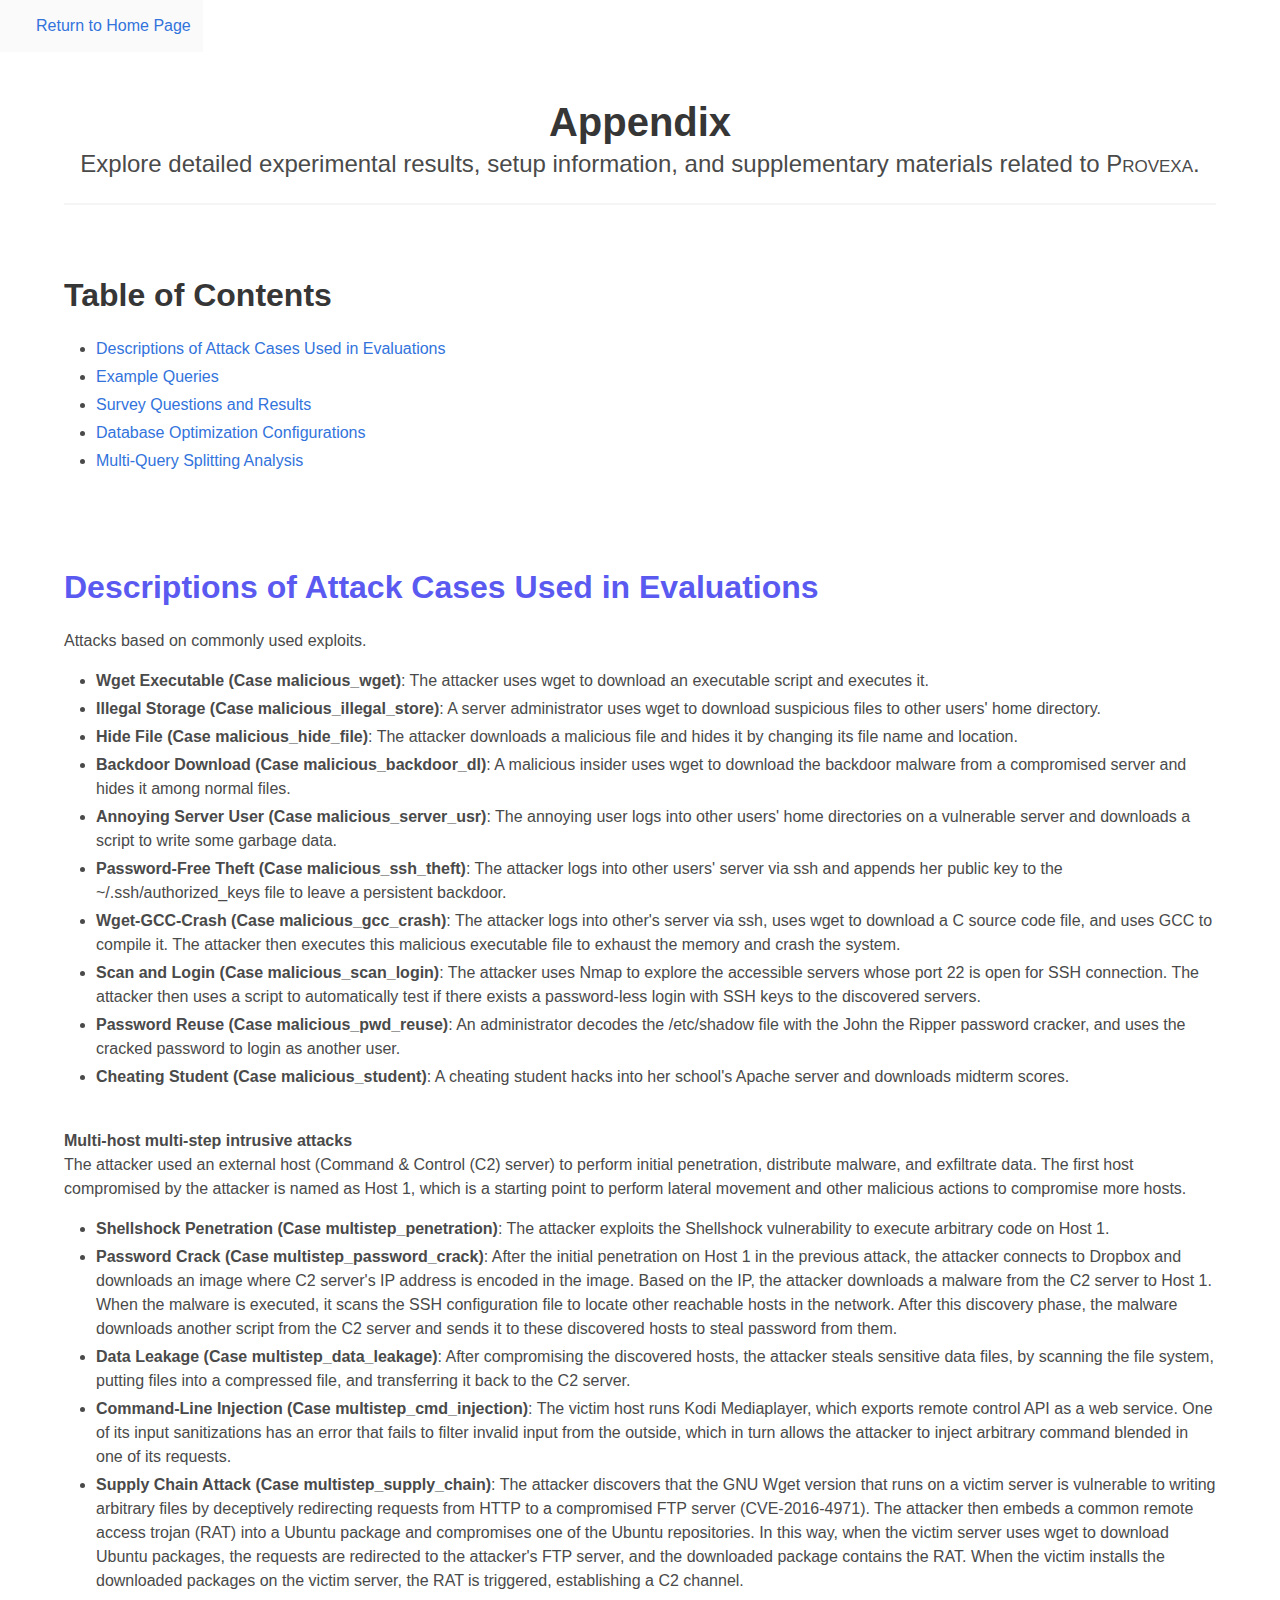
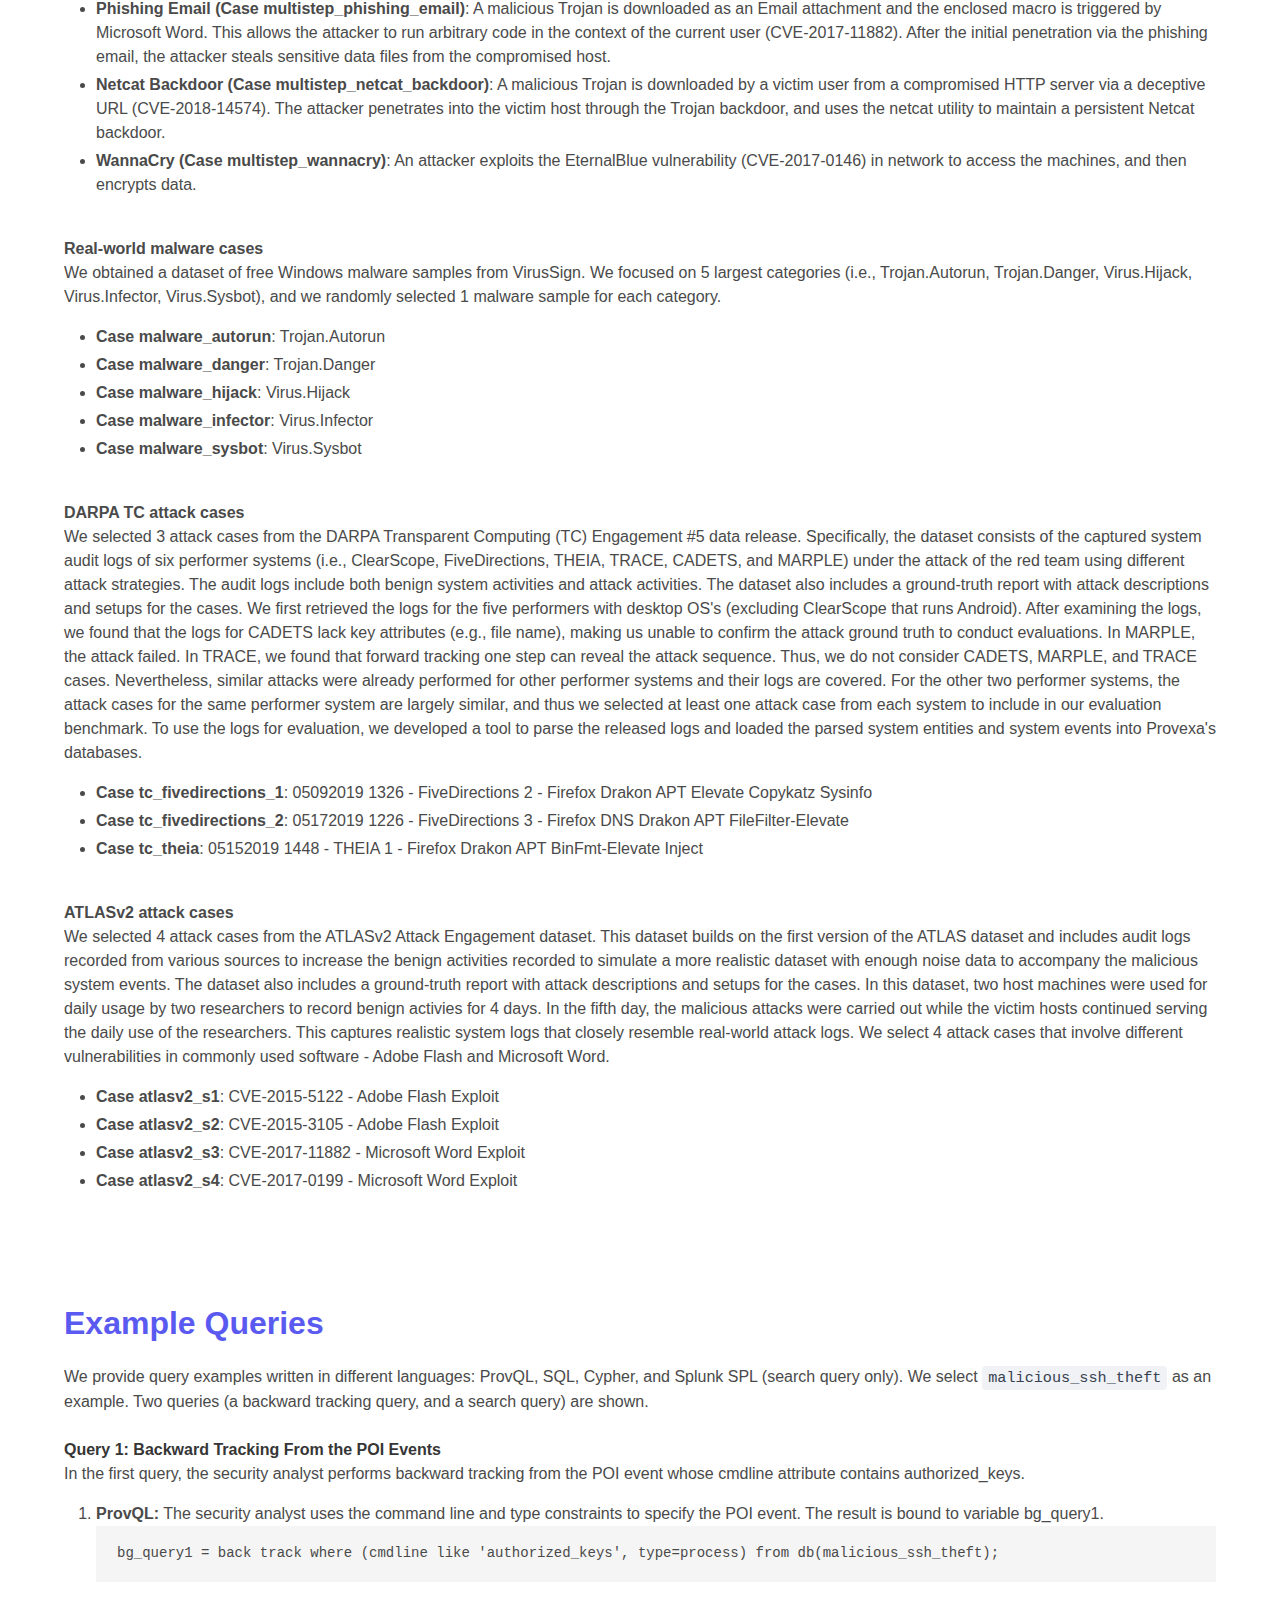
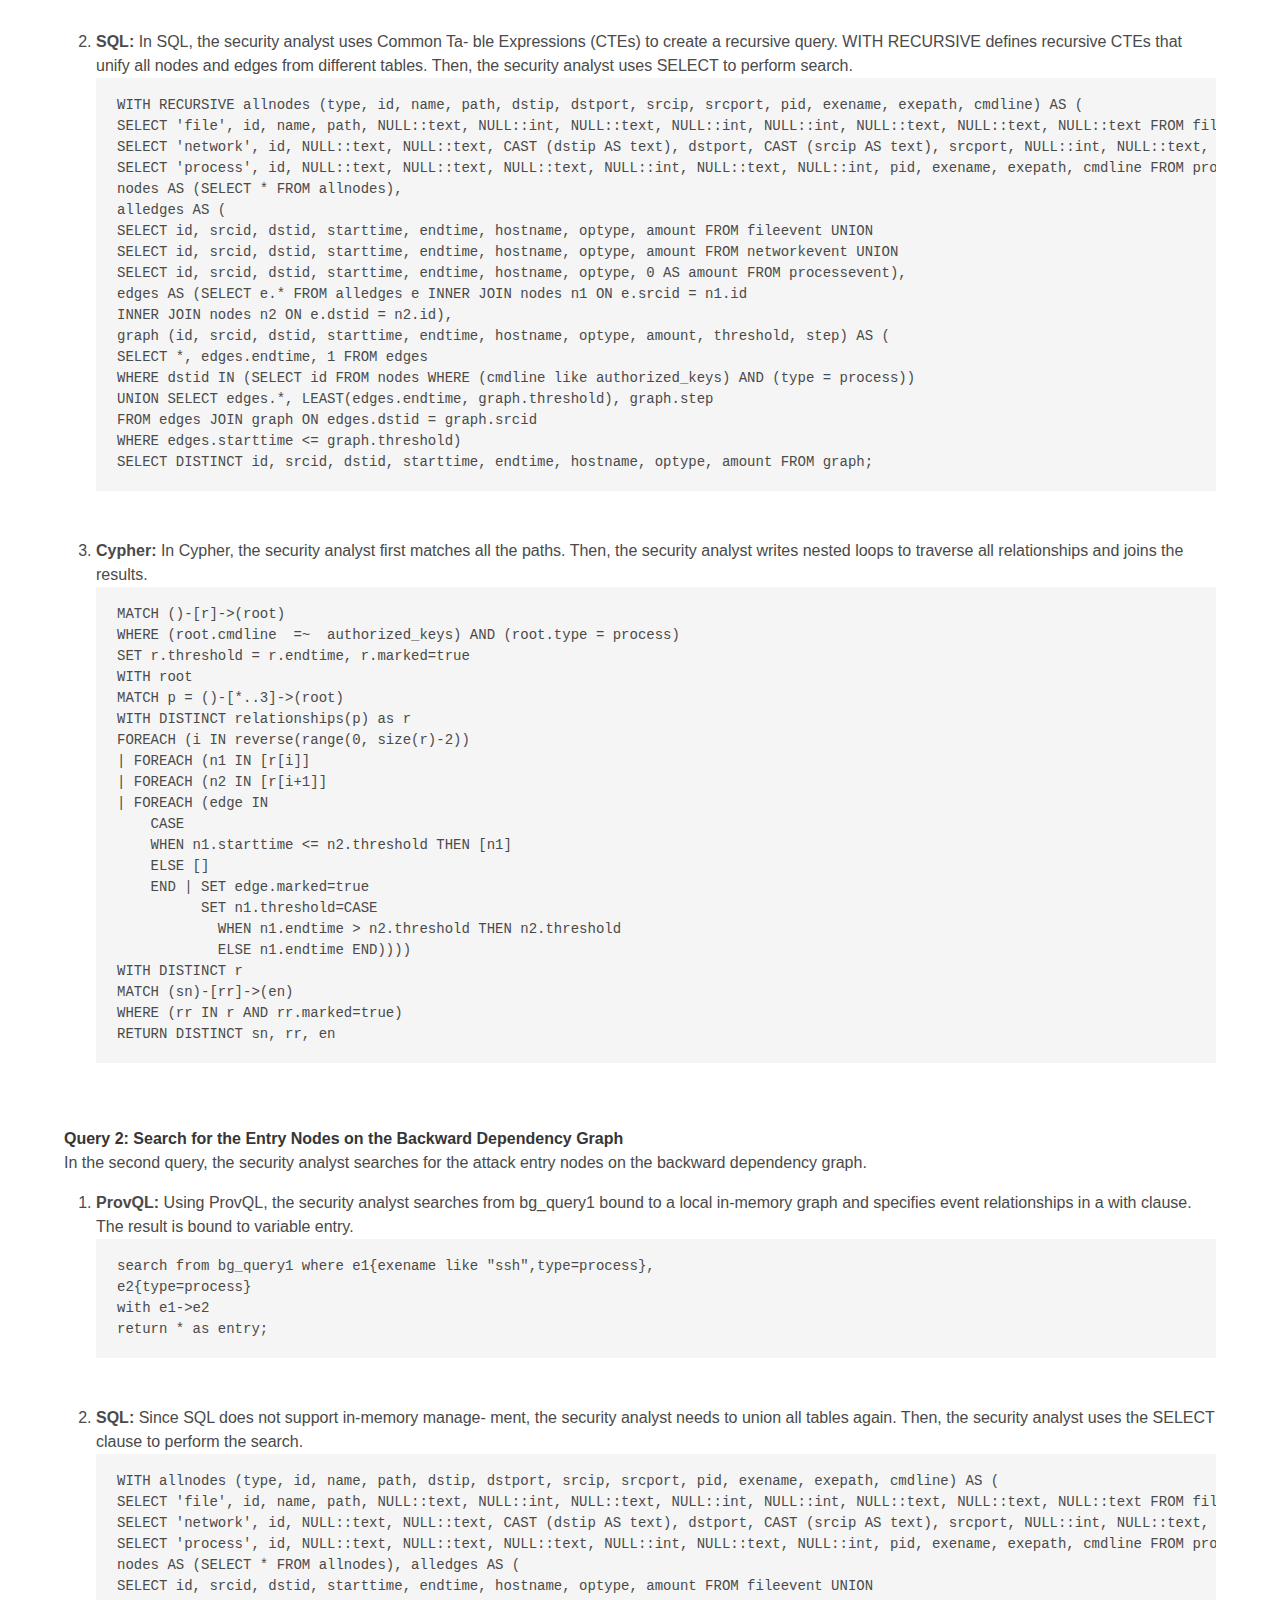
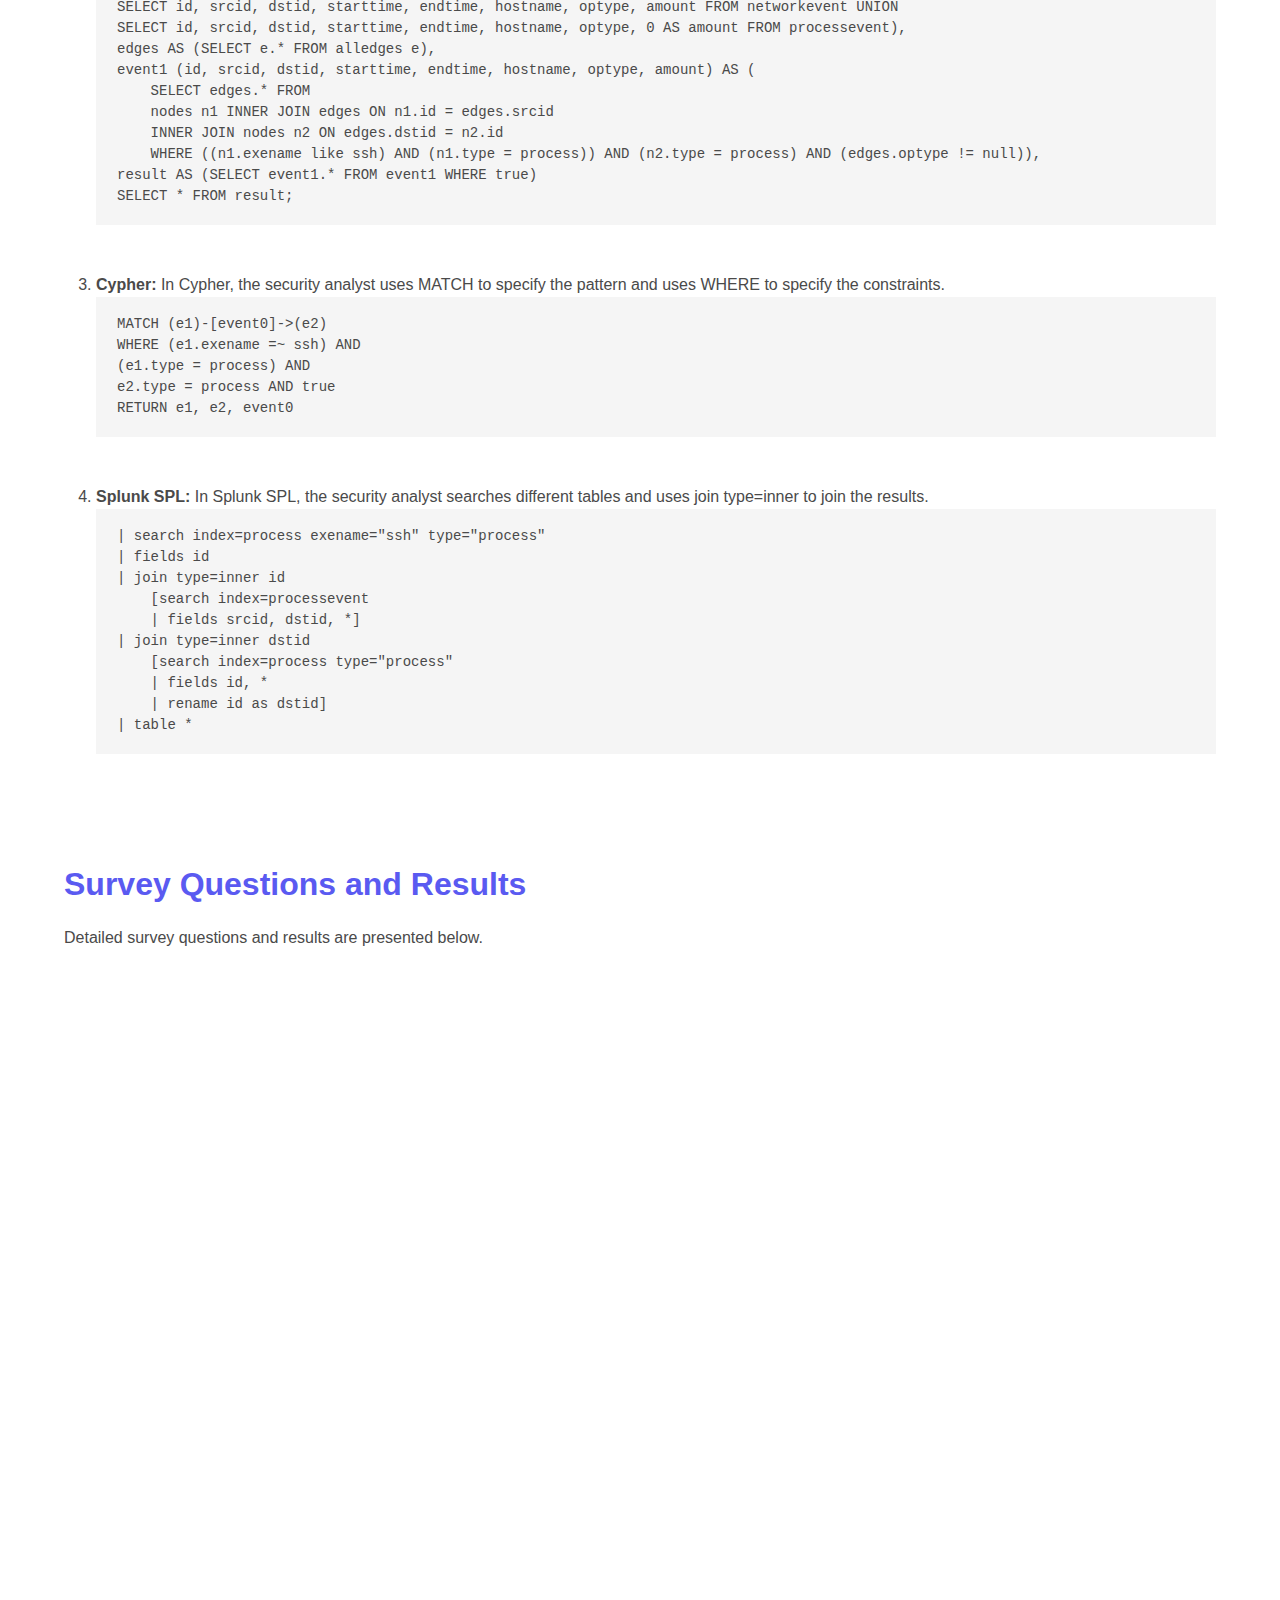
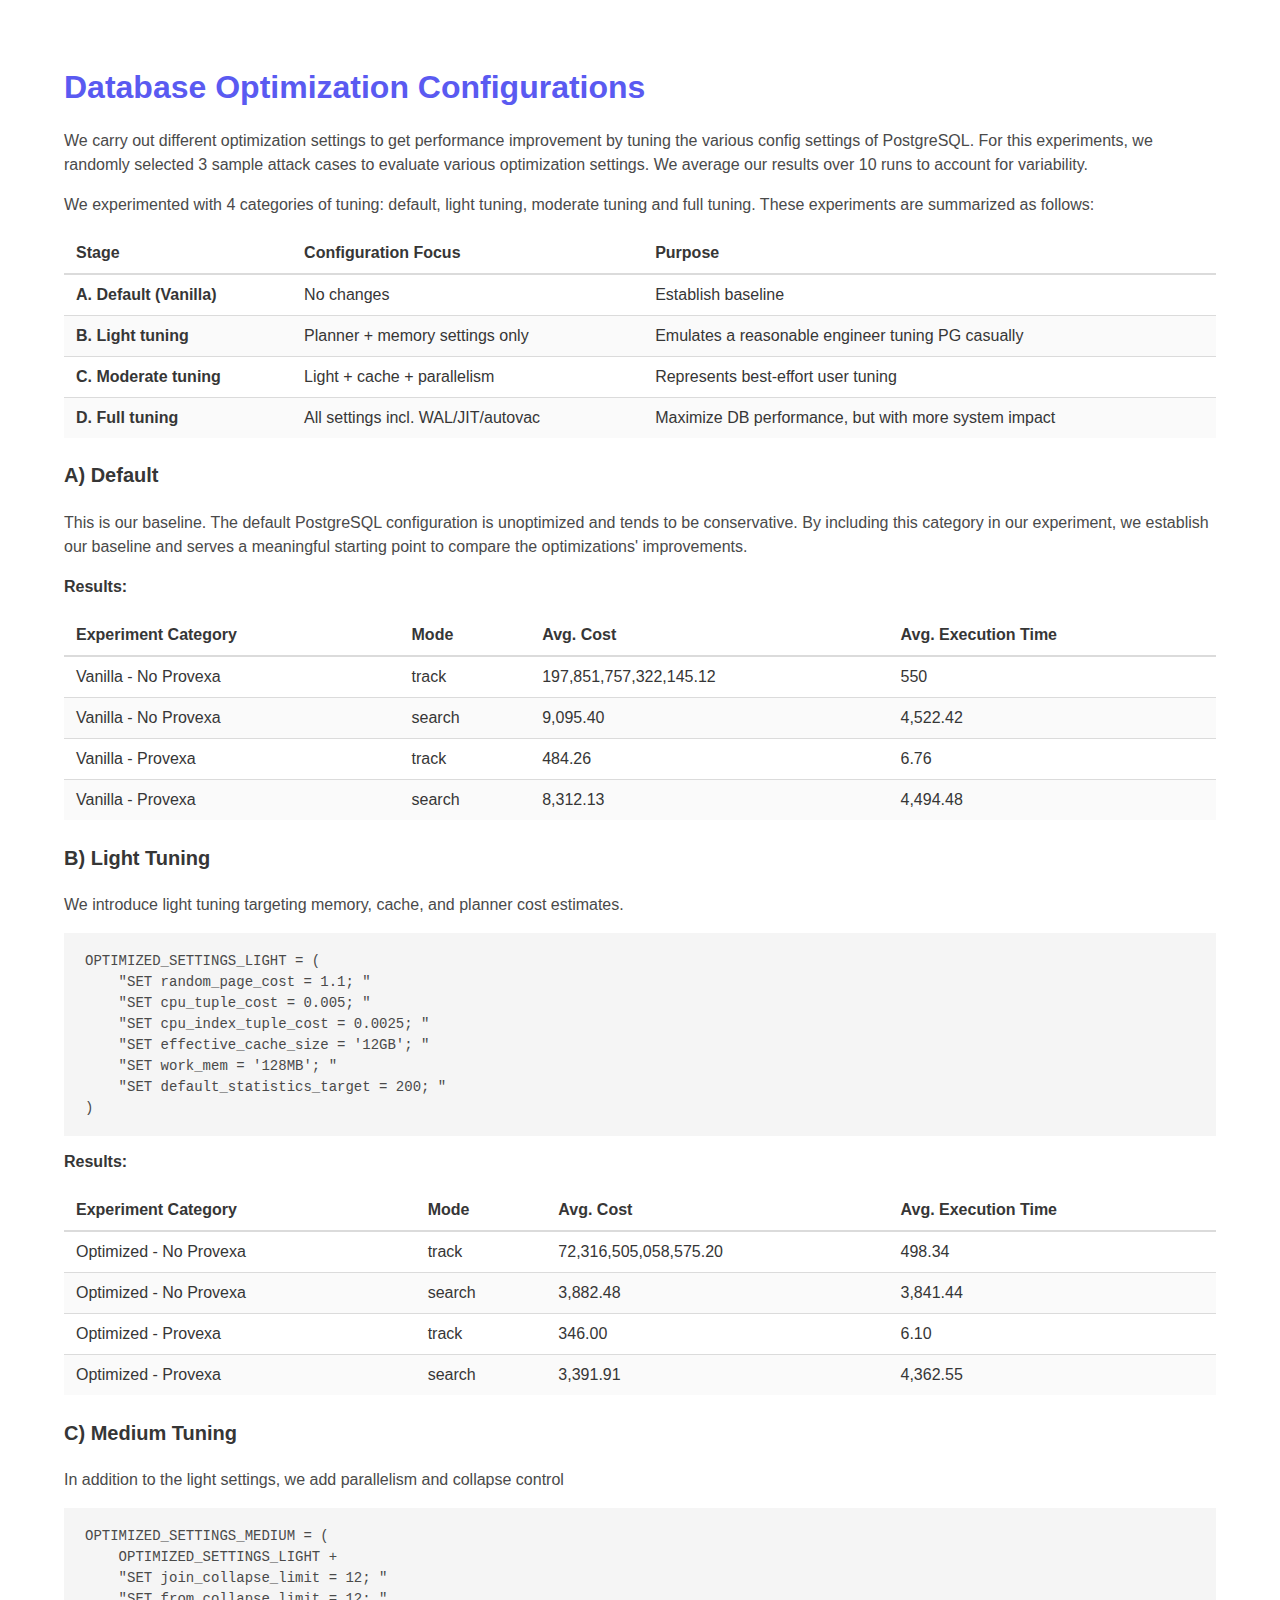
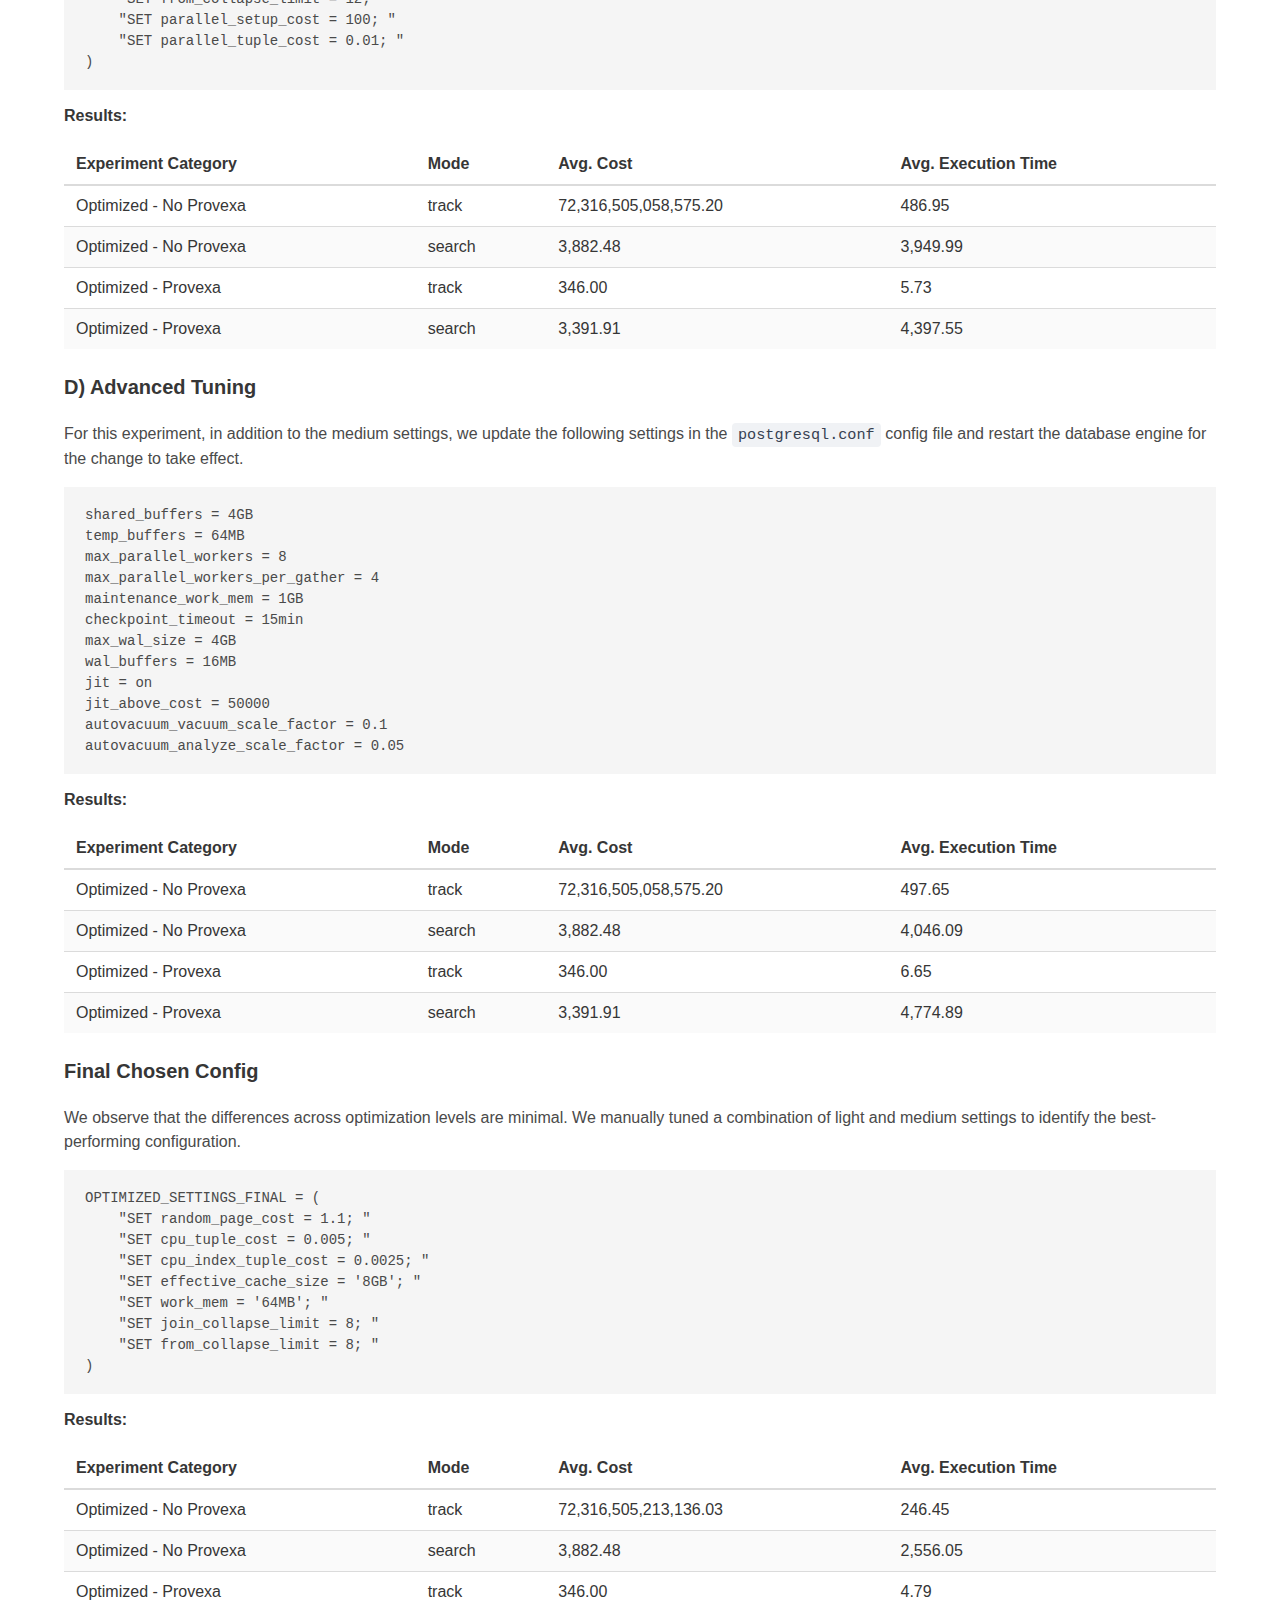
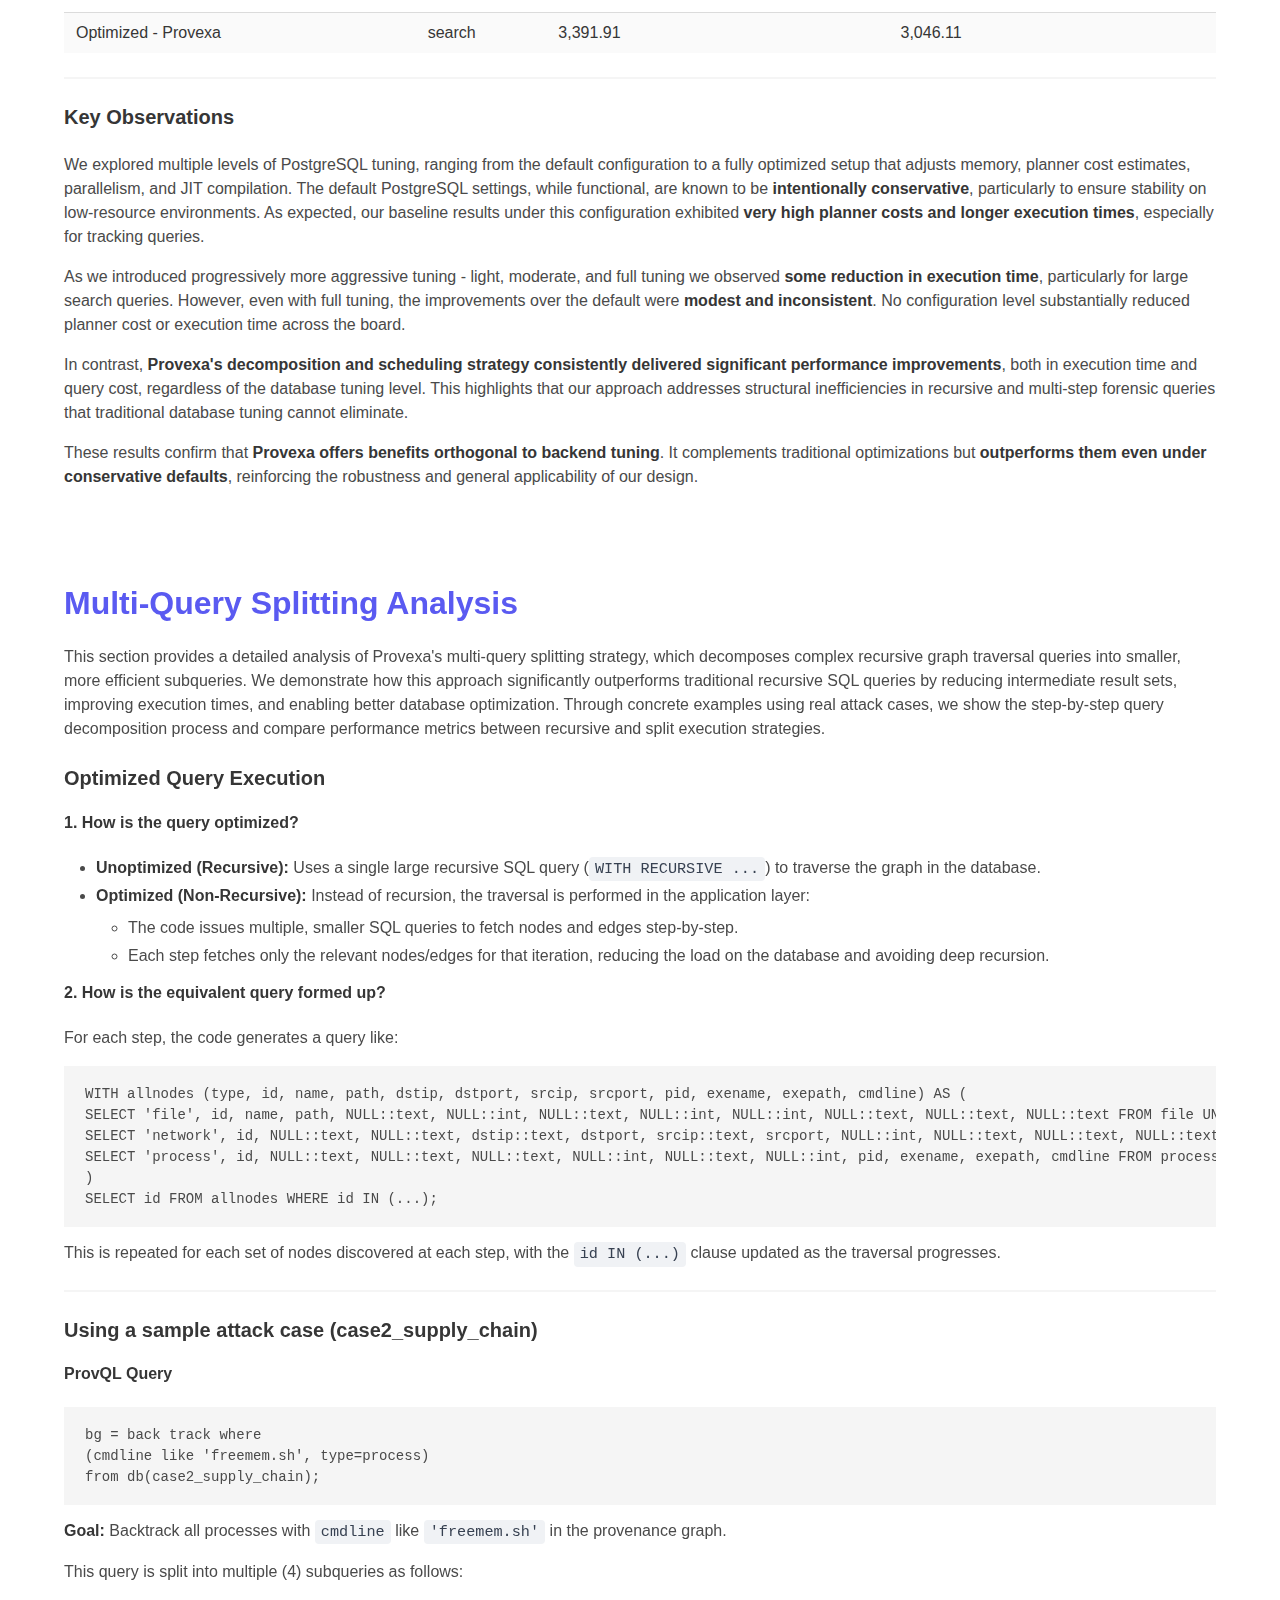
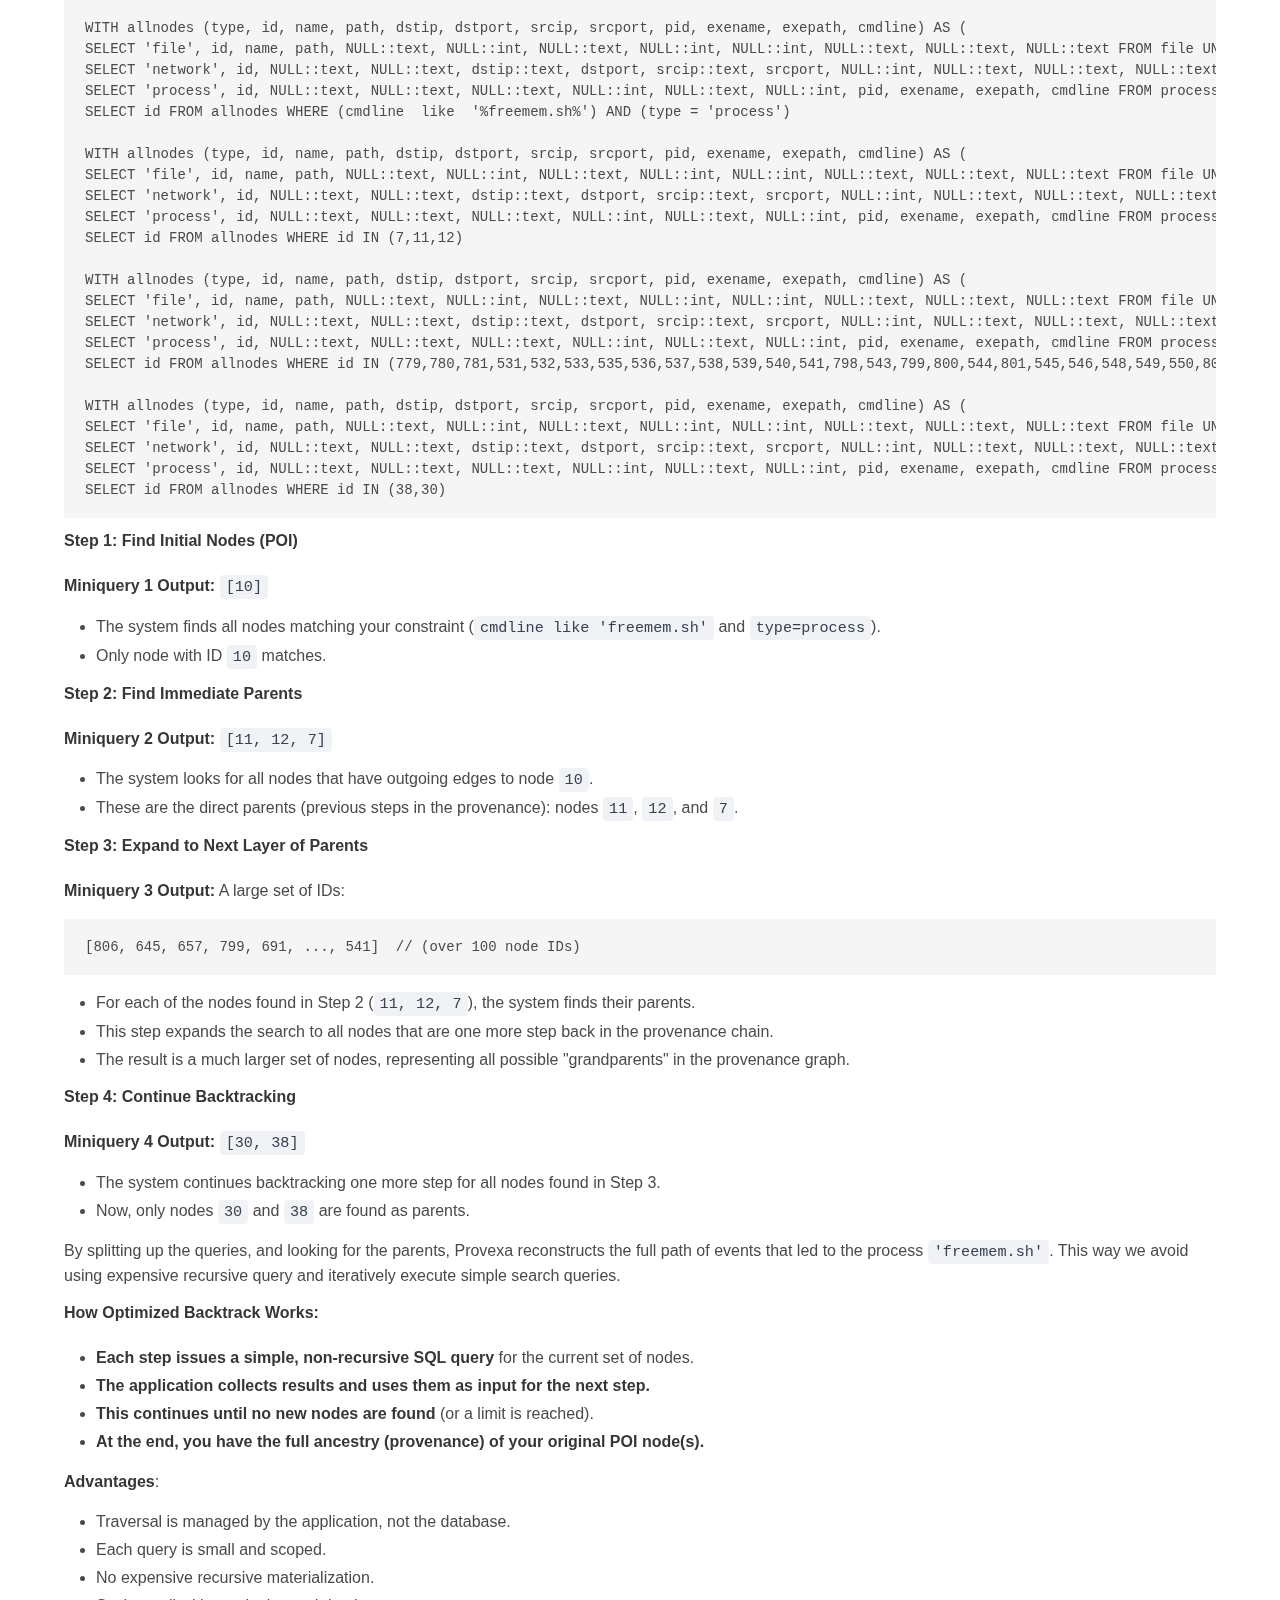
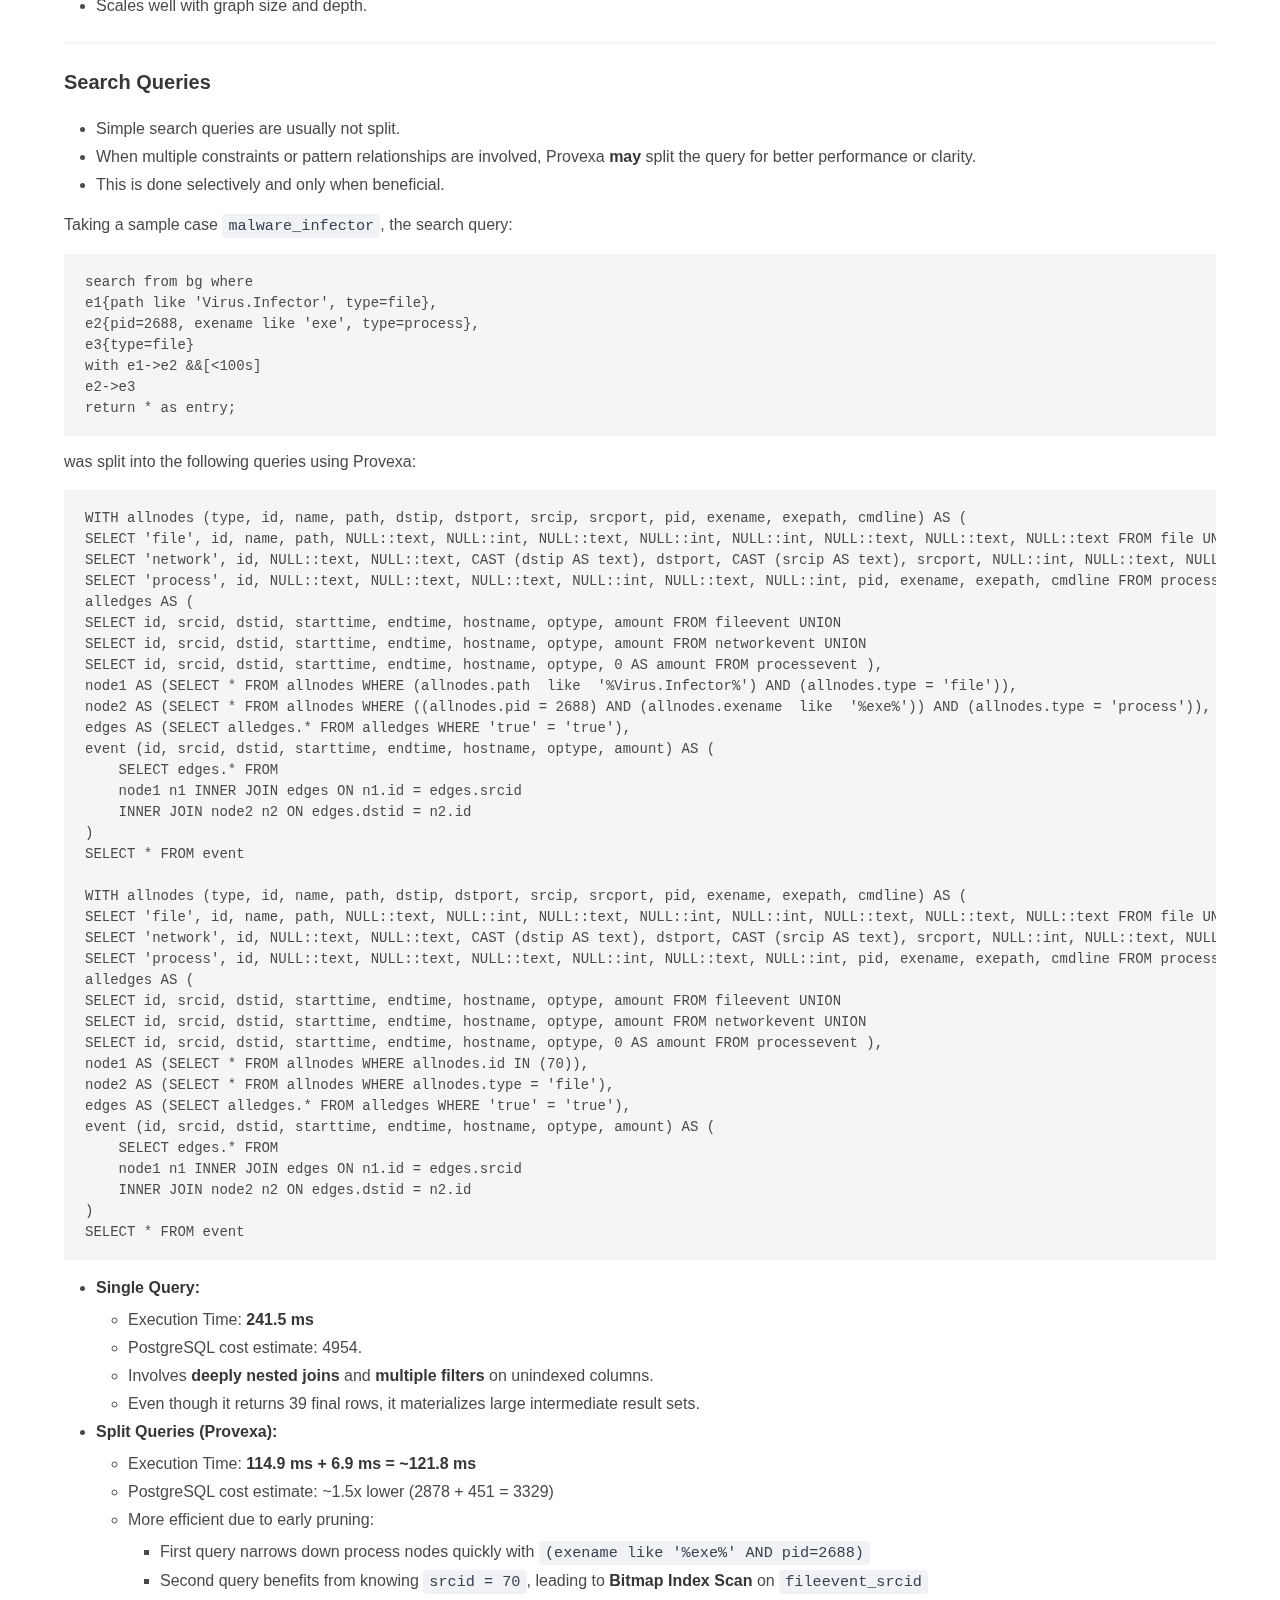
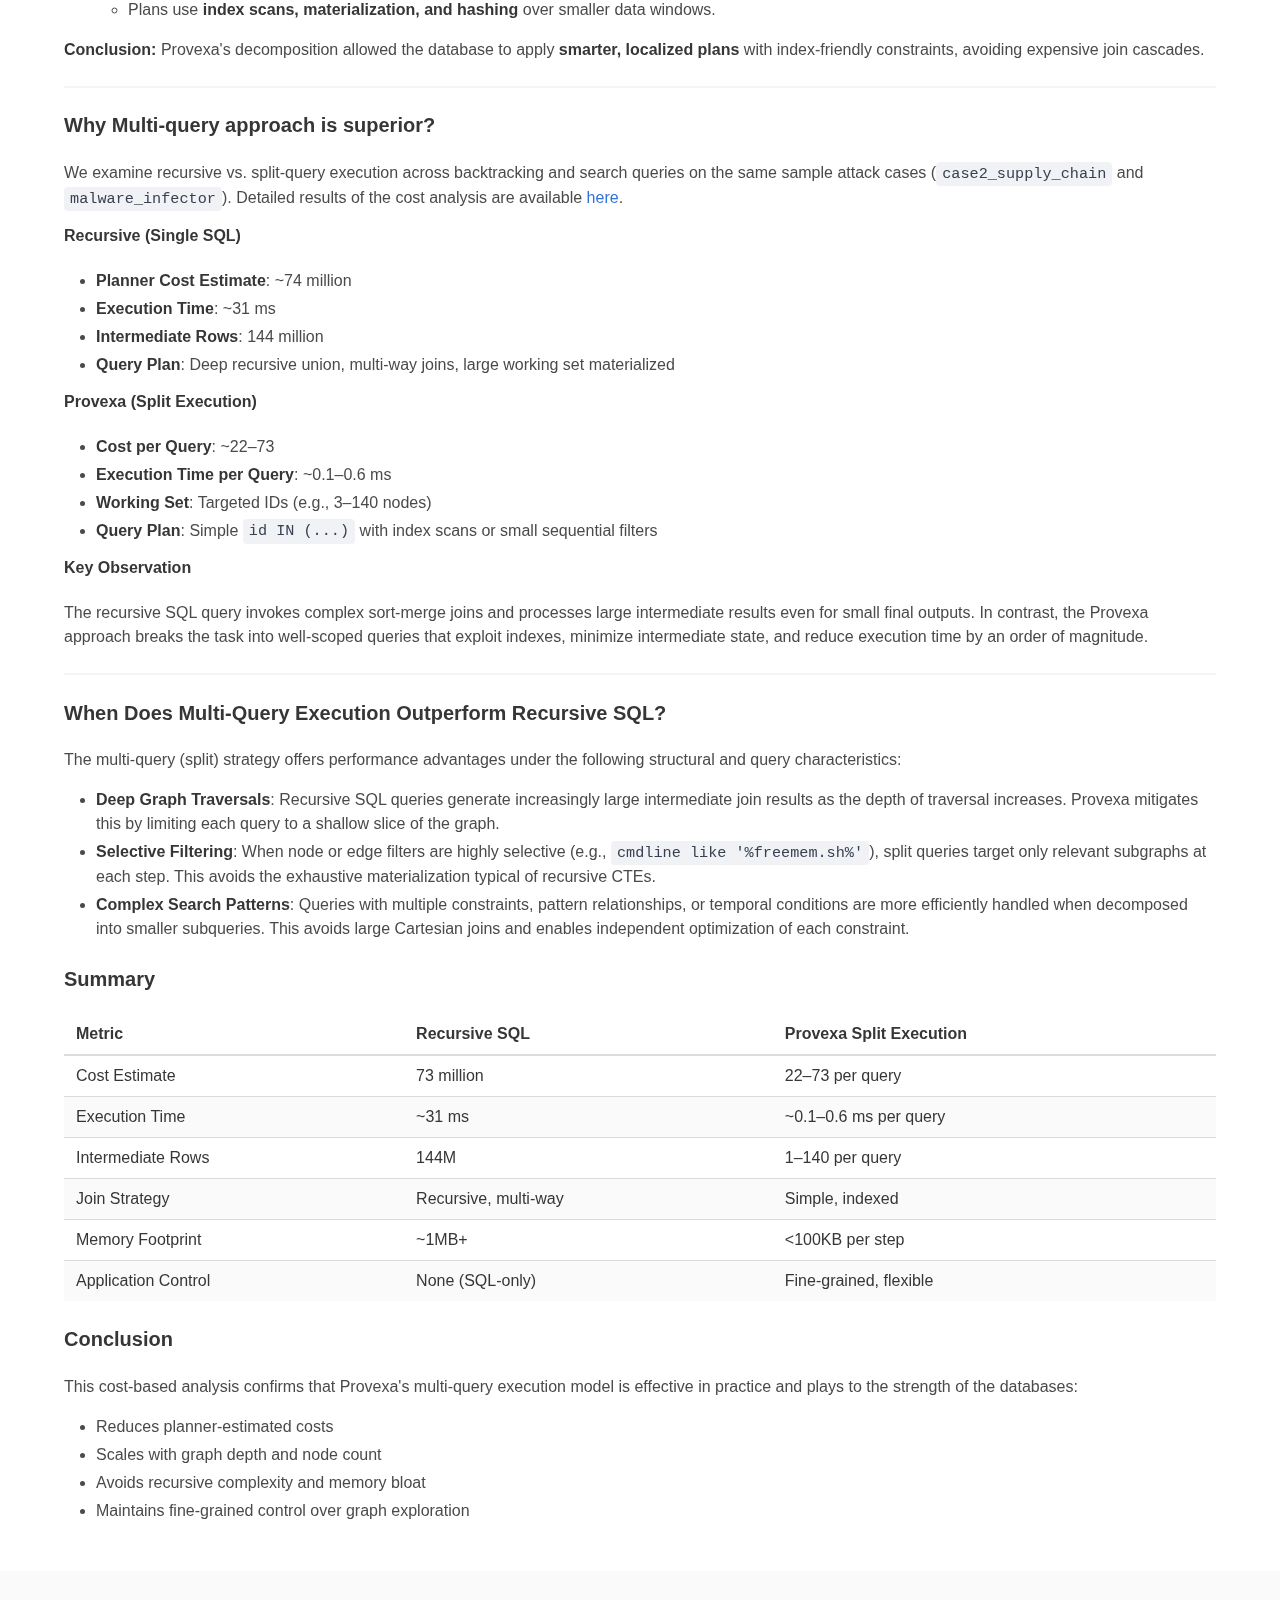
<file: additional-details.html>
<!DOCTYPE html>
<html>
<head>
  <meta charset="utf-8">
  <meta name="viewport" content="width=device-width, initial-scale=1">
  <title>Supplementary Information - Provexa</title>

  <link rel="stylesheet" href="./static/css/bulma.min.css">
  <link rel="stylesheet" href="./static/css/index.css">
  <link rel="icon" href="./static/images/provexa-logo.png">
</head>
<body>

<nav class="navbar" role="navigation" aria-label="main navigation">
  <div class="navbar-brand">
    <a role="button" class="navbar-burger" aria-label="menu" aria-expanded="false">
      <span aria-hidden="true"></span>
      <span aria-hidden="true"></span>
      <span aria-hidden="true"></span>
    </a>
  </div>
  <div class="navbar-menu">
    <div class="navbar-start">
      <a class="navbar-item" href="index.html">
        <span class="icon">
          <i class="fas fa-home"></i>
        </span>
        <span>Return to Home Page</span>
      </a>
    </div>
  </div>
</nav>

<section class="section" style="padding-bottom: 0;">
  <div class="container has-text-centered">
    <h1 class="title is-2">Appendix</h1>
    <p class="subtitle is-4">
      Explore detailed experimental results, setup information, and supplementary materials related to <span class="dnerf">Provexa</span>.
    </p>
    <hr>
  </div>
</section>

<section class="section">
  <div class="container">
    <h1 class="title is-3" >Table of Contents</h1>
    <div class="content">
      <ul>
        <li><a href="#descriptions-of-attack-cases">Descriptions of Attack Cases Used in Evaluations</a></li>
        <li><a href="#example-queries">Example Queries</a></li>
        <li><a href="#survey-questions-and-results">Survey Questions and Results</a></li>
        <li><a href="#database-optimization-configurations">Database Optimization Configurations</a></li>
        <li><a href="#multi-query-splitting-analysis">Multi-Query Splitting Analysis</a></li>
      </ul>
    </div>
  </div>
</section>

<section class="section" id="descriptions-of-attack-cases">
  <div class="container">
    <h1 class="title is-3" style="color: #5a5af1;">Descriptions of Attack Cases Used in Evaluations</h1>
    <div class="content">
      <p>
        Attacks based on commonly used exploits.
        <ul>
            <li><b>Wget Executable (Case malicious_wget)</b>: The attacker uses wget to download an executable script and executes it.</li>
            <li><b>Illegal Storage (Case malicious_illegal_store)</b>: A server administrator uses wget to download suspicious files to other users' home directory.</li>
            <li><b>Hide File (Case malicious_hide_file)</b>: The attacker downloads a malicious file and hides it by changing its file name and location.</li>
            <li><b>Backdoor Download (Case malicious_backdoor_dl)</b>: A malicious insider uses wget to download the backdoor malware from a compromised server and hides it among normal files.</li>
            <li><b>Annoying Server User (Case malicious_server_usr)</b>: The annoying user logs into other users' home directories on a vulnerable server and downloads a script to write some garbage data.</li>
            <li><b>Password-Free Theft (Case malicious_ssh_theft)</b>: The attacker logs into other users' server via ssh and appends her public key to the ~/.ssh/authorized_keys file to leave a persistent backdoor.</li>
            <li><b>Wget-GCC-Crash (Case malicious_gcc_crash)</b>: The attacker logs into other's server via ssh, uses wget to download a C source code file, and uses GCC to compile it. The attacker then executes this malicious executable file to exhaust the memory and crash the system.</li>
            <li><b>Scan and Login (Case malicious_scan_login)</b>: The attacker uses Nmap to explore the accessible servers whose port 22 is open for SSH connection. The attacker then uses a script to automatically test if there exists a password-less login with SSH keys to the discovered servers.</li>
            <li><b>Password Reuse (Case malicious_pwd_reuse)</b>: An administrator decodes the /etc/shadow file with the John the Ripper password cracker, and uses the cracked password to login as another user.</li>
            <li><b>Cheating Student (Case malicious_student)</b>: A cheating student hacks into her school's Apache server and downloads midterm scores.</li>
        </ul>
      </p>
      <p>
        <br>
        <span style="font-weight: 600;">Multi-host multi-step intrusive attacks</span><br>
        The attacker used an external host (Command & Control (C2) server) to perform initial penetration, distribute malware, and exfiltrate data. The first host compromised by the attacker is named as Host 1, which is a starting point to perform lateral movement and other malicious actions to compromise more hosts.
        <ul>
          <li><b>Shellshock Penetration (Case multistep_penetration)</b>: The attacker exploits the Shellshock vulnerability to execute arbitrary code on Host 1.</li>  
          <li><b>Password Crack (Case multistep_password_crack)</b>: After the initial penetration on Host 1 in the previous attack, the attacker connects to Dropbox and downloads an image where C2 server's IP address is encoded in the image. Based on the IP, the attacker downloads a malware from the C2 server to Host 1. When the malware is executed, it scans the SSH configuration file to locate other reachable hosts in the network. After this discovery phase, the malware downloads another script from the C2 server and sends it to these discovered hosts to steal password from them.</li>
          <li><b>Data Leakage (Case multistep_data_leakage)</b>: After compromising the discovered hosts, the attacker steals sensitive data files, by scanning the file system, putting files into a compressed file, and transferring it back to the C2 server.</li>
          <li><b>Command-Line Injection (Case multistep_cmd_injection)</b>: The victim host runs Kodi Mediaplayer, which exports remote control API as a web service. One of its input sanitizations has an error that fails to filter invalid input from the outside, which in turn allows the attacker to inject arbitrary command blended in one of its requests.</li>
          <li><b>Supply Chain Attack (Case multistep_supply_chain)</b>: The attacker discovers that the GNU Wget version that runs on a victim server is vulnerable to writing arbitrary files by deceptively redirecting requests from HTTP to a compromised FTP server (CVE-2016-4971). The attacker then embeds a common remote access trojan (RAT) into a Ubuntu package and compromises one of the Ubuntu repositories. In this way, when the victim server uses wget to download Ubuntu packages, the requests are redirected to the attacker's FTP server, and the downloaded package contains the RAT. When the victim installs the downloaded packages on the victim server, the RAT is triggered, establishing a C2 channel.</li>
          <li><b>Phishing Email (Case multistep_phishing_email)</b>: A malicious Trojan is downloaded as an Email attachment and the enclosed macro is triggered by Microsoft Word. This allows the attacker to run arbitrary code in the context of the current user (CVE-2017-11882). After the initial penetration via the phishing email, the attacker steals sensitive data files from the compromised host.</li>
          <li><b>Netcat Backdoor (Case multistep_netcat_backdoor)</b>: A malicious Trojan is downloaded by a victim user from a compromised HTTP server via a deceptive URL (CVE-2018-14574). The attacker penetrates into the victim host through the Trojan backdoor, and uses the netcat utility to maintain a persistent Netcat backdoor.</li>
          <li><b>WannaCry (Case multistep_wannacry)</b>: An attacker exploits the EternalBlue vulnerability (CVE-2017-0146) in network to access the machines, and then encrypts data.</li>        
        </ul>
      </p>
      <p>
        <br>
        <span style="font-weight: 600;">Real-world malware cases</span><br>
        We obtained a dataset of free Windows malware samples from VirusSign. We focused on 5 largest categories (i.e., Trojan.Autorun, Trojan.Danger, Virus.Hijack, Virus.Infector, Virus.Sysbot), and we randomly selected 1 malware sample for each category.
        <ul>
          <li><b>Case malware_autorun</b>: Trojan.Autorun</li>
          <li><b>Case malware_danger</b>: Trojan.Danger</li>
          <li><b>Case malware_hijack</b>: Virus.Hijack</li>
          <li><b>Case malware_infector</b>: Virus.Infector</li>
          <li><b>Case malware_sysbot</b>: Virus.Sysbot</li>
        </ul>
      </p>

      <p>
        <br>
        <span style="font-weight: 600;">DARPA TC attack cases</span><br>
        We selected 3 attack cases from the DARPA Transparent Computing (TC) Engagement #5 data release. Specifically, 
        the dataset consists of the captured system audit logs of six performer systems (i.e., ClearScope, FiveDirections, 
        THEIA, TRACE, CADETS, and MARPLE) under the attack of the red team using different attack strategies. 
        The audit logs include both benign system activities and attack activities. The dataset also includes a ground-truth 
        report with attack descriptions and setups for the cases. We first retrieved the logs for the five performers with desktop
        OS's (excluding ClearScope that runs Android). After examining the logs, we found that the logs for CADETS lack key
        attributes (e.g., file name), making us unable to confirm the attack ground truth to conduct evaluations. In MARPLE, 
        the attack failed. In TRACE, we found that forward tracking one step can reveal the attack sequence. Thus, we do not 
        consider CADETS, MARPLE, and TRACE cases. Nevertheless, similar attacks were already performed for other performer systems 
        and their logs are covered. For the other two performer systems, the attack cases for the same performer system are largely 
        similar, and thus we selected at least one attack case from each system to include in our evaluation benchmark. To use the logs 
        for evaluation, we developed a tool to parse the released logs and loaded the parsed system entities and system events into Provexa's databases.
        <ul>
            <li><b>Case tc_fivedirections_1</b>: 05092019 1326 - FiveDirections 2 - Firefox Drakon APT Elevate Copykatz Sysinfo</li>
            <li><b>Case tc_fivedirections_2</b>: 05172019 1226 - FiveDirections 3 - Firefox DNS Drakon APT FileFilter-Elevate</li>
            <li><b>Case tc_theia</b>: 05152019 1448 - THEIA 1 - Firefox Drakon APT BinFmt-Elevate Inject</li>
        </ul>
        </ul>
       </p>

       <p>
        <br>
        <span style="font-weight: 600;">ATLASv2 attack cases</span><br>
        We selected 4 attack cases from the ATLASv2 Attack Engagement dataset. This dataset builds on the first version 
        of the ATLAS dataset and includes audit logs recorded from various sources to increase the benign activities 
        recorded to simulate a more realistic dataset with enough noise data to accompany the malicious system events. 
        The dataset also includes a ground-truth report with attack descriptions and setups for the cases. In this dataset, 
        two host machines were used for daily usage by two researchers to record benign activies for 4 days. In the fifth day, 
        the malicious attacks were carried out while the victim hosts continued serving the daily use of the researchers. 
        This captures realistic system logs that closely resemble real-world attack logs. We select 4 attack cases that involve 
        different vulnerabilities in commonly used software - Adobe Flash and Microsoft Word.
        <ul>
            <li><b>Case atlasv2_s1</b>:  CVE-2015-5122    -  Adobe Flash Exploit</li>
            <li><b>Case atlasv2_s2</b>:  CVE-2015-3105    -  Adobe Flash Exploit</li>
            <li><b>Case atlasv2_s3</b>:  CVE-2017-11882  -  Microsoft Word Exploit</li>
            <li><b>Case atlasv2_s4</b>:  CVE-2017-0199    -  Microsoft Word Exploit</li>
        </ul>
       </p>
    </p>
    </div>
  </div>
</section>

<section class="section" id="example-queries">
  <div class="container">
    <h1 class="title is-3" style="color: #5a5af1;">Example Queries</h1>
    <div class="content">
      <p>
        We provide query examples written in different languages: ProvQL, SQL, Cypher, and Splunk SPL (search query only). 
        We select <code>malicious_ssh_theft</code> as an example. Two queries (a backward tracking query, and a search query) are shown.<br><br>

        <strong>Query 1: Backward Tracking From the POI Events</strong><br>
        In the first query, the security analyst performs backward tracking from the POI event whose cmdline attribute contains authorized_keys.
        <ol>
          <li><b>ProvQL:</b> The security analyst uses the command line and type constraints to specify the POI event. The result is bound to variable bg_query1.<br>
            <pre><code>bg_query1 = back track where (cmdline like 'authorized_keys', type=process) from db(malicious_ssh_theft);</code></pre>
          </li>
          <br><br>

          <li><b>SQL:</b> In SQL, the security analyst uses Common Ta- ble Expressions (CTEs) to create a recursive query. WITH RECURSIVE 
            defines recursive CTEs that unify all nodes and edges from different tables. Then, the security analyst uses SELECT 
            to perform search.<br>
            <pre><code>WITH RECURSIVE allnodes (type, id, name, path, dstip, dstport, srcip, srcport, pid, exename, exepath, cmdline) AS (
SELECT 'file', id, name, path, NULL::text, NULL::int, NULL::text, NULL::int, NULL::int, NULL::text, NULL::text, NULL::text FROM file UNION
SELECT 'network', id, NULL::text, NULL::text, CAST (dstip AS text), dstport, CAST (srcip AS text), srcport, NULL::int, NULL::text, NULL::text, NULL::text FROM network UNION
SELECT 'process', id, NULL::text, NULL::text, NULL::text, NULL::int, NULL::text, NULL::int, pid, exename, exepath, cmdline FROM process),
nodes AS (SELECT * FROM allnodes),
alledges AS (
SELECT id, srcid, dstid, starttime, endtime, hostname, optype, amount FROM fileevent UNION
SELECT id, srcid, dstid, starttime, endtime, hostname, optype, amount FROM networkevent UNION
SELECT id, srcid, dstid, starttime, endtime, hostname, optype, 0 AS amount FROM processevent),
edges AS (SELECT e.* FROM alledges e INNER JOIN nodes n1 ON e.srcid = n1.id
INNER JOIN nodes n2 ON e.dstid = n2.id),
graph (id, srcid, dstid, starttime, endtime, hostname, optype, amount, threshold, step) AS (
SELECT *, edges.endtime, 1 FROM edges
WHERE dstid IN (SELECT id FROM nodes WHERE (cmdline like authorized_keys) AND (type = process))
UNION SELECT edges.*, LEAST(edges.endtime, graph.threshold), graph.step
FROM edges JOIN graph ON edges.dstid = graph.srcid
WHERE edges.starttime <= graph.threshold)
SELECT DISTINCT id, srcid, dstid, starttime, endtime, hostname, optype, amount FROM graph;</code></pre>
          </li>

          <br><br>
          <li><b>Cypher:</b> In Cypher, the security analyst first matches all the paths. Then, the security analyst writes
            nested loops to traverse all relationships and joins the results.<br>
            <pre><code></code>MATCH ()-[r]->(root)
WHERE (root.cmdline  =~  authorized_keys) AND (root.type = process) 
SET r.threshold = r.endtime, r.marked=true
WITH root
MATCH p = ()-[*..3]->(root)
WITH DISTINCT relationships(p) as r
FOREACH (i IN reverse(range(0, size(r)-2))
| FOREACH (n1 IN [r[i]]
| FOREACH (n2 IN [r[i+1]]
| FOREACH (edge IN
    CASE
    WHEN n1.starttime <= n2.threshold THEN [n1]
    ELSE []
    END | SET edge.marked=true
          SET n1.threshold=CASE 
            WHEN n1.endtime > n2.threshold THEN n2.threshold
            ELSE n1.endtime END))))
WITH DISTINCT r
MATCH (sn)-[rr]->(en)
WHERE (rr IN r AND rr.marked=true)
RETURN DISTINCT sn, rr, en</pre>
      </p>
    </ol>

      <br><br>
          
      <p>
        <strong>Query 2: Search for the Entry Nodes on the Backward Dependency Graph</strong><br>
        In the second query, the security analyst searches for the attack entry nodes on the backward dependency graph.<br>
        <ol>
            <li><b>ProvQL:</b> Using ProvQL, the security analyst searches from bg_query1 bound to a local in-memory graph and specifies event relationships in a with clause. The result is bound to variable entry.<br>
                <pre><code>search from bg_query1 where e1{exename like "ssh",type=process},
e2{type=process}
with e1->e2
return * as entry;</code></pre>
            </li>
            <br><br>
    
            <li><b>SQL:</b> Since SQL does not support in-memory manage- ment, the security analyst needs to union all tables again. Then, the security analyst uses the SELECT clause to perform the search.<br>
                <pre><code>WITH allnodes (type, id, name, path, dstip, dstport, srcip, srcport, pid, exename, exepath, cmdline) AS (
SELECT 'file', id, name, path, NULL::text, NULL::int, NULL::text, NULL::int, NULL::int, NULL::text, NULL::text, NULL::text FROM file UNION
SELECT 'network', id, NULL::text, NULL::text, CAST (dstip AS text), dstport, CAST (srcip AS text), srcport, NULL::int, NULL::text, NULL::text, NULL::text FROM network UNION
SELECT 'process', id, NULL::text, NULL::text, NULL::text, NULL::int, NULL::text, NULL::int, pid, exename, exepath, cmdline FROM process),
nodes AS (SELECT * FROM allnodes), alledges AS (
SELECT id, srcid, dstid, starttime, endtime, hostname, optype, amount FROM fileevent UNION
SELECT id, srcid, dstid, starttime, endtime, hostname, optype, amount FROM networkevent UNION
SELECT id, srcid, dstid, starttime, endtime, hostname, optype, 0 AS amount FROM processevent),
edges AS (SELECT e.* FROM alledges e),
event1 (id, srcid, dstid, starttime, endtime, hostname, optype, amount) AS (
    SELECT edges.* FROM
    nodes n1 INNER JOIN edges ON n1.id = edges.srcid
    INNER JOIN nodes n2 ON edges.dstid = n2.id
    WHERE ((n1.exename like ssh) AND (n1.type = process)) AND (n2.type = process) AND (edges.optype != null)),
result AS (SELECT event1.* FROM event1 WHERE true)
SELECT * FROM result;</code></pre>

            </li>
            <br><br>

            <li><b>Cypher:</b> In Cypher, the security analyst uses MATCH to specify the pattern and uses WHERE to specify the constraints.<br>
                <pre><code>MATCH (e1)-[event0]->(e2)
WHERE (e1.exename =~ ssh) AND 
(e1.type = process) AND
e2.type = process AND true
RETURN e1, e2, event0</code></pre>

            </li>
            <br><br>
            <li><b>Splunk SPL:</b> In Splunk SPL, the security analyst searches different tables and uses join type=inner to join the results.<br>
                <pre><code>| search index=process exename="ssh" type="process"
| fields id
| join type=inner id
    [search index=processevent
    | fields srcid, dstid, *]
| join type=inner dstid
    [search index=process type="process"
    | fields id, *
    | rename id as dstid]
| table *</code></pre>
        </ol>
      </p>
    </div>
  </div>
</section>

<section class="section" id="survey-questions-and-results">
  <div class="container">
    <h1 class="title is-3" style="color: #5a5af1;">Survey Questions and Results</h1>
    <div class="content">
      <p>
        Detailed survey questions and results are presented below.
      </p>
    <div class="columns is-centered">
      <div class="column is-half">
        <iframe src="https://drive.google.com/file/d/1PSalS7S_Rhf-HoMQI3wQUg5C5oejM2M1/preview" width="100%" height="600" allow="autoplay"></iframe>
      </div>
      <div class="column is-half">
        <iframe src="https://drive.google.com/file/d/1617RZ4S7y-VcrYU6aKrDQlET7eb1OYRq/preview" width="100%" height="600" allow="autoplay"></iframe>
      </div>
    </div>
    </div>
  </div>
</section>

<section class="section" id="database-optimization-configurations">
  <div class="container">
    <h1 class="title is-3" style="color: #5a5af1;">Database Optimization Configurations</h1>
    <div class="content">
      <p>
        We carry out different optimization settings to get performance improvement by tuning the various config settings of PostgreSQL. For this experiments, we randomly selected 3 sample attack cases to evaluate various optimization settings. We average our results over 10 runs to account for variability.
      </p>
      <p>
        We experimented with 4 categories of tuning: default, light tuning, moderate tuning and full tuning. These experiments are summarized as follows:
      </p>

      <table class="table is-striped is-fullwidth">
        <thead>
          <tr>
            <th>Stage</th>
            <th>Configuration Focus</th>
            <th>Purpose</th>
          </tr>
        </thead>
        <tbody>
          <tr>
            <td><strong>A. Default (Vanilla)</strong></td>
            <td>No changes</td>
            <td>Establish baseline</td>
          </tr>
          <tr>
            <td><strong>B. Light tuning</strong></td>
            <td>Planner + memory settings only</td>
            <td>Emulates a reasonable engineer tuning PG casually</td>
          </tr>
          <tr>
            <td><strong>C. Moderate tuning</strong></td>
            <td>Light + cache + parallelism</td>
            <td>Represents best-effort user tuning</td>
          </tr>
          <tr>
            <td><strong>D. Full tuning</strong></td>
            <td>All settings incl. WAL/JIT/autovac</td>
            <td>Maximize DB performance, but with more system impact</td>
          </tr>
        </tbody>
      </table>

      <h3 class="title is-5">A) Default</h3>
      <p>
        This is our baseline. The default PostgreSQL configuration is unoptimized and tends to be conservative. By including this category in our experiment, we establish our baseline and serves a meaningful starting point to compare the optimizations' improvements.
      </p>
      <p><strong>Results:</strong></p>
      <table class="table is-striped is-fullwidth">
        <thead>
          <tr>
            <th>Experiment Category</th>
            <th>Mode</th>
            <th>Avg. Cost</th>
            <th>Avg. Execution Time</th>
          </tr>
        </thead>
        <tbody>
          <tr>
            <td>Vanilla - No Provexa</td>
            <td>track</td>
            <td>197,851,757,322,145.12</td>
            <td>550</td>
          </tr>
          <tr>
            <td>Vanilla - No Provexa</td>
            <td>search</td>
            <td>9,095.40</td>
            <td>4,522.42</td>
          </tr>
          <tr>
            <td>Vanilla - Provexa</td>
            <td>track</td>
            <td>484.26</td>
            <td>6.76</td>
          </tr>
          <tr>
            <td>Vanilla - Provexa</td>
            <td>search</td>
            <td>8,312.13</td>
            <td>4,494.48</td>
          </tr>
        </tbody>
      </table>

      <h3 class="title is-5">B) Light Tuning</h3>
      <p>
        We introduce light tuning targeting memory, cache, and planner cost estimates.
      </p>
      <pre><code>OPTIMIZED_SETTINGS_LIGHT = (
    "SET random_page_cost = 1.1; "
    "SET cpu_tuple_cost = 0.005; "
    "SET cpu_index_tuple_cost = 0.0025; "
    "SET effective_cache_size = '12GB'; "
    "SET work_mem = '128MB'; "
    "SET default_statistics_target = 200; "
)</code></pre>
      <p><strong>Results:</strong></p>
      <table class="table is-striped is-fullwidth">
        <thead>
          <tr>
            <th>Experiment Category</th>
            <th>Mode</th>
            <th>Avg. Cost</th>
            <th>Avg. Execution Time</th>
          </tr>
        </thead>
        <tbody>
          <tr>
            <td>Optimized - No Provexa</td>
            <td>track</td>
            <td>72,316,505,058,575.20</td>
            <td>498.34</td>
          </tr>
          <tr>
            <td>Optimized - No Provexa</td>
            <td>search</td>
            <td>3,882.48</td>
            <td>3,841.44</td>
          </tr>
          <tr>
            <td>Optimized - Provexa</td>
            <td>track</td>
            <td>346.00</td>
            <td>6.10</td>
          </tr>
          <tr>
            <td>Optimized - Provexa</td>
            <td>search</td>
            <td>3,391.91</td>
            <td>4,362.55</td>
          </tr>
        </tbody>
      </table>

      <h3 class="title is-5">C) Medium Tuning</h3>
      <p>
        In addition to the light settings, we add parallelism and collapse control
      </p>
      <pre><code>OPTIMIZED_SETTINGS_MEDIUM = (
    OPTIMIZED_SETTINGS_LIGHT +
    "SET join_collapse_limit = 12; "
    "SET from_collapse_limit = 12; "
    "SET parallel_setup_cost = 100; "
    "SET parallel_tuple_cost = 0.01; "
)</code></pre>
      <p><strong>Results:</strong></p>
      <table class="table is-striped is-fullwidth">
        <thead>
          <tr>
            <th>Experiment Category</th>
            <th>Mode</th>
            <th>Avg. Cost</th>
            <th>Avg. Execution Time</th>
          </tr>
        </thead>
        <tbody>
          <tr>
            <td>Optimized - No Provexa</td>
            <td>track</td>
            <td>72,316,505,058,575.20</td>
            <td>486.95</td>
          </tr>
          <tr>
            <td>Optimized - No Provexa</td>
            <td>search</td>
            <td>3,882.48</td>
            <td>3,949.99</td>
          </tr>
          <tr>
            <td>Optimized - Provexa</td>
            <td>track</td>
            <td>346.00</td>
            <td>5.73</td>
          </tr>
          <tr>
            <td>Optimized - Provexa</td>
            <td>search</td>
            <td>3,391.91</td>
            <td>4,397.55</td>
          </tr>
        </tbody>
      </table>

      <h3 class="title is-5">D) Advanced Tuning</h3>
      <p>
        For this experiment, in addition to the medium settings, we update the following settings in the <code>postgresql.conf</code> config file and restart the database engine for the change to take effect.
      </p>
      <pre><code>shared_buffers = 4GB
temp_buffers = 64MB
max_parallel_workers = 8
max_parallel_workers_per_gather = 4
maintenance_work_mem = 1GB
checkpoint_timeout = 15min
max_wal_size = 4GB
wal_buffers = 16MB
jit = on
jit_above_cost = 50000
autovacuum_vacuum_scale_factor = 0.1
autovacuum_analyze_scale_factor = 0.05</code></pre>
      <p><strong>Results:</strong></p>
      <table class="table is-striped is-fullwidth">
        <thead>
          <tr>
            <th>Experiment Category</th>
            <th>Mode</th>
            <th>Avg. Cost</th>
            <th>Avg. Execution Time</th>
          </tr>
        </thead>
        <tbody>
          <tr>
            <td>Optimized - No Provexa</td>
            <td>track</td>
            <td>72,316,505,058,575.20</td>
            <td>497.65</td>
          </tr>
          <tr>
            <td>Optimized - No Provexa</td>
            <td>search</td>
            <td>3,882.48</td>
            <td>4,046.09</td>
          </tr>
          <tr>
            <td>Optimized - Provexa</td>
            <td>track</td>
            <td>346.00</td>
            <td>6.65</td>
          </tr>
          <tr>
            <td>Optimized - Provexa</td>
            <td>search</td>
            <td>3,391.91</td>
            <td>4,774.89</td>
          </tr>
        </tbody>
      </table>

      <h3 class="title is-5">Final Chosen Config</h3>
      <p>
        We observe that the differences across optimization levels are minimal. We manually tuned a combination of light and medium settings to identify the best-performing configuration.
      </p>
      <pre><code>OPTIMIZED_SETTINGS_FINAL = (
    "SET random_page_cost = 1.1; "
    "SET cpu_tuple_cost = 0.005; "
    "SET cpu_index_tuple_cost = 0.0025; "
    "SET effective_cache_size = '8GB'; "
    "SET work_mem = '64MB'; "
    "SET join_collapse_limit = 8; "
    "SET from_collapse_limit = 8; "
)</code></pre>
      <p><strong>Results:</strong></p>
      <table class="table is-striped is-fullwidth">
        <thead>
          <tr>
            <th>Experiment Category</th>
            <th>Mode</th>
            <th>Avg. Cost</th>
            <th>Avg. Execution Time</th>
          </tr>
        </thead>
        <tbody>
          <tr>
            <td>Optimized - No Provexa</td>
            <td>track</td>
            <td>72,316,505,213,136.03</td>
            <td>246.45</td>
          </tr>
          <tr>
            <td>Optimized - No Provexa</td>
            <td>search</td>
            <td>3,882.48</td>
            <td>2,556.05</td>
          </tr>
          <tr>
            <td>Optimized - Provexa</td>
            <td>track</td>
            <td>346.00</td>
            <td>4.79</td>
          </tr>
          <tr>
            <td>Optimized - Provexa</td>
            <td>search</td>
            <td>3,391.91</td>
            <td>3,046.11</td>
          </tr>
        </tbody>
      </table>

      <hr>

      <h3 class="title is-5">Key Observations</h3>
      <p>
        We explored multiple levels of PostgreSQL tuning, ranging from the default configuration to a fully optimized setup that adjusts memory, planner cost estimates, parallelism, and JIT compilation. The default PostgreSQL settings, while functional, are known to be <strong>intentionally conservative</strong>, particularly to ensure stability on low-resource environments. As expected, our baseline results under this configuration exhibited <strong>very high planner costs and longer execution times</strong>, especially for tracking queries.
      </p>
      <p>
        As we introduced progressively more aggressive tuning - light, moderate, and full tuning we observed <strong>some reduction in execution time</strong>, particularly for large search queries. However, even with full tuning, the improvements over the default were <strong>modest and inconsistent</strong>. No configuration level substantially reduced planner cost or execution time across the board.
      </p>
      <p>
        In contrast, <strong>Provexa's decomposition and scheduling strategy consistently delivered significant performance improvements</strong>, both in execution time and query cost, regardless of the database tuning level. This highlights that our approach addresses structural inefficiencies in recursive and multi-step forensic queries that traditional database tuning cannot eliminate.
      </p>
      <p>
        These results confirm that <strong>Provexa offers benefits orthogonal to backend tuning</strong>. It complements traditional optimizations but <strong>outperforms them even under conservative defaults</strong>, reinforcing the robustness and general applicability of our design.
      </p>
    </div>
  </div>
</section>

<section class="section" id="multi-query-splitting-analysis">
  <div class="container">
    <h1 class="title is-3" style="color: #5a5af1;">Multi-Query Splitting Analysis</h1>
    <div class="content">
      <p>
        This section provides a detailed analysis of Provexa's multi-query splitting strategy, which decomposes complex recursive graph traversal queries into smaller, more efficient subqueries. We demonstrate how this approach significantly outperforms traditional recursive SQL queries by reducing intermediate result sets, improving execution times, and enabling better database optimization. Through concrete examples using real attack cases, we show the step-by-step query decomposition process and compare performance metrics between recursive and split execution strategies.
      </p>
      
      <h3 class="title is-5">Optimized Query Execution</h3>
      <h4 class="title is-6">1. How is the query optimized?</h4>
      <ul>
        <li><strong>Unoptimized (Recursive):</strong> Uses a single large recursive SQL query (<code>WITH RECURSIVE ...</code>) to traverse the graph in the database.</li>
        <li><strong>Optimized (Non-Recursive):</strong> Instead of recursion, the traversal is performed in the application layer:
          <ul>
            <li>The code issues multiple, smaller SQL queries to fetch nodes and edges step-by-step.</li>
            <li>Each step fetches only the relevant nodes/edges for that iteration, reducing the load on the database and avoiding deep recursion.</li>
          </ul>
        </li>
      </ul>

      <h4 class="title is-6">2. How is the equivalent query formed up?</h4>
      <p>For each step, the code generates a query like:</p>
      <pre><code>WITH allnodes (type, id, name, path, dstip, dstport, srcip, srcport, pid, exename, exepath, cmdline) AS (
SELECT 'file', id, name, path, NULL::text, NULL::int, NULL::text, NULL::int, NULL::int, NULL::text, NULL::text, NULL::text FROM file UNION
SELECT 'network', id, NULL::text, NULL::text, dstip::text, dstport, srcip::text, srcport, NULL::int, NULL::text, NULL::text, NULL::text FROM network UNION
SELECT 'process', id, NULL::text, NULL::text, NULL::text, NULL::int, NULL::text, NULL::int, pid, exename, exepath, cmdline FROM process
)
SELECT id FROM allnodes WHERE id IN (...);</code></pre>
      <p>This is repeated for each set of nodes discovered at each step, with the <code>id IN (...)</code> clause updated as the traversal progresses.</p>

      <hr>

      <h3 class="title is-5">Using a sample attack case (case2_supply_chain)</h3>
      
      <h4 class="title is-6">ProvQL Query</h4>
      <pre><code>bg = back track where
(cmdline like 'freemem.sh', type=process)
from db(case2_supply_chain);</code></pre>
      
      <p><strong>Goal:</strong> Backtrack all processes with <code>cmdline</code> like <code>'freemem.sh'</code> in the provenance graph.</p>
      <p>This query is split into multiple (4) subqueries as follows:</p>

      <pre><code>WITH allnodes (type, id, name, path, dstip, dstport, srcip, srcport, pid, exename, exepath, cmdline) AS (
SELECT 'file', id, name, path, NULL::text, NULL::int, NULL::text, NULL::int, NULL::int, NULL::text, NULL::text, NULL::text FROM file UNION
SELECT 'network', id, NULL::text, NULL::text, dstip::text, dstport, srcip::text, srcport, NULL::int, NULL::text, NULL::text, NULL::text FROM network UNION
SELECT 'process', id, NULL::text, NULL::text, NULL::text, NULL::int, NULL::text, NULL::int, pid, exename, exepath, cmdline FROM process)
SELECT id FROM allnodes WHERE (cmdline  like  '%freemem.sh%') AND (type = 'process') 

WITH allnodes (type, id, name, path, dstip, dstport, srcip, srcport, pid, exename, exepath, cmdline) AS (
SELECT 'file', id, name, path, NULL::text, NULL::int, NULL::text, NULL::int, NULL::int, NULL::text, NULL::text, NULL::text FROM file UNION
SELECT 'network', id, NULL::text, NULL::text, dstip::text, dstport, srcip::text, srcport, NULL::int, NULL::text, NULL::text, NULL::text FROM network UNION
SELECT 'process', id, NULL::text, NULL::text, NULL::text, NULL::int, NULL::text, NULL::int, pid, exename, exepath, cmdline FROM process)
SELECT id FROM allnodes WHERE id IN (7,11,12)

WITH allnodes (type, id, name, path, dstip, dstport, srcip, srcport, pid, exename, exepath, cmdline) AS (
SELECT 'file', id, name, path, NULL::text, NULL::int, NULL::text, NULL::int, NULL::int, NULL::text, NULL::text, NULL::text FROM file UNION
SELECT 'network', id, NULL::text, NULL::text, dstip::text, dstport, srcip::text, srcport, NULL::int, NULL::text, NULL::text, NULL::text FROM network UNION
SELECT 'process', id, NULL::text, NULL::text, NULL::text, NULL::int, NULL::text, NULL::int, pid, exename, exepath, cmdline FROM process)
SELECT id FROM allnodes WHERE id IN (779,780,781,531,532,533,535,536,537,538,539,540,541,798,543,799,800,544,801,545,546,548,549,550,806,807,808,809,810,555,556,557,558,559,560,561,562,818,819,563,564,820,565,566,575,577,579,581,587,588,589,591,592,593,594,599,600,601,607,608,609,610,623,624,625,626,627,629,635,636,637,638,639,640,641,642,643,645,651,652,653,655,656,657,658,659,660,661,662,663,664,665,666,671,672,673,674,675,676,677,683,684,685,687,688,689,691,692,693,694,695,696,697,699,700,701,702,703,704,705,706,719,726,727,729,735,736,737,738,739,740,741,743,744,745,747,749,751,752,753) 

WITH allnodes (type, id, name, path, dstip, dstport, srcip, srcport, pid, exename, exepath, cmdline) AS (
SELECT 'file', id, name, path, NULL::text, NULL::int, NULL::text, NULL::int, NULL::int, NULL::text, NULL::text, NULL::text FROM file UNION
SELECT 'network', id, NULL::text, NULL::text, dstip::text, dstport, srcip::text, srcport, NULL::int, NULL::text, NULL::text, NULL::text FROM network UNION
SELECT 'process', id, NULL::text, NULL::text, NULL::text, NULL::int, NULL::text, NULL::int, pid, exename, exepath, cmdline FROM process)
SELECT id FROM allnodes WHERE id IN (38,30)</code></pre>

      <h4 class="title is-6">Step 1: Find Initial Nodes (POI)</h4>
      <p><strong>Miniquery 1 Output:</strong> <code>[10]</code></p>
      <ul>
        <li>The system finds all nodes matching your constraint (<code>cmdline like 'freemem.sh'</code> and <code>type=process</code>).</li>
        <li>Only node with ID <code>10</code> matches.</li>
      </ul>

      <h4 class="title is-6">Step 2: Find Immediate Parents</h4>
      <p><strong>Miniquery 2 Output:</strong> <code>[11, 12, 7]</code></p>
      <ul>
        <li>The system looks for all nodes that have outgoing edges to node <code>10</code>.</li>
        <li>These are the direct parents (previous steps in the provenance): nodes <code>11</code>, <code>12</code>, and <code>7</code>.</li>
      </ul>

      <h4 class="title is-6">Step 3: Expand to Next Layer of Parents</h4>
      <p><strong>Miniquery 3 Output:</strong> A large set of IDs:</p>
      <pre><code>[806, 645, 657, 799, 691, ..., 541]  // (over 100 node IDs)</code></pre>
      <ul>
        <li>For each of the nodes found in Step 2 (<code>11, 12, 7</code>), the system finds their parents.</li>
        <li>This step expands the search to all nodes that are one more step back in the provenance chain.</li>
        <li>The result is a much larger set of nodes, representing all possible "grandparents" in the provenance graph.</li>
      </ul>

      <h4 class="title is-6">Step 4: Continue Backtracking</h4>
      <p><strong>Miniquery 4 Output:</strong> <code>[30, 38]</code></p>
      <ul>
        <li>The system continues backtracking one more step for all nodes found in Step 3.</li>
        <li>Now, only nodes <code>30</code> and <code>38</code> are found as parents.</li>
      </ul>

      <p>By splitting up the queries, and looking for the parents, Provexa reconstructs the full path of events that led to the process <code>'freemem.sh'</code>. This way we avoid using expensive recursive query and iteratively execute simple search queries.</p>

      <h4 class="title is-6">How Optimized Backtrack Works:</h4>
      <ul>
        <li><strong>Each step issues a simple, non-recursive SQL query</strong> for the current set of nodes.</li>
        <li><strong>The application collects results and uses them as input for the next step.</strong></li>
        <li><strong>This continues until no new nodes are found</strong> (or a limit is reached).</li>
        <li><strong>At the end, you have the full ancestry (provenance) of your original POI node(s).</strong></li>
      </ul>

      <p><strong>Advantages</strong>:</p>
      <ul>
        <li>Traversal is managed by the application, not the database.</li>
        <li>Each query is small and scoped.</li>
        <li>No expensive recursive materialization.</li>
        <li>Scales well with graph size and depth.</li>
      </ul>

      <hr>

      <h3 class="title is-5">Search Queries</h3>
      <ul>
        <li>Simple search queries are usually not split.</li>
        <li>When multiple constraints or pattern relationships are involved, Provexa <strong>may</strong> split the query for better performance or clarity.</li>
        <li>This is done selectively and only when beneficial.</li>
      </ul>

      <p>Taking a sample case <code>malware_infector</code>, the search query:</p>
      <pre><code>search from bg where
e1{path like 'Virus.Infector', type=file},
e2{pid=2688, exename like 'exe', type=process},
e3{type=file}
with e1->e2 &&[<100s]
e2->e3
return * as entry;</code></pre>

      <p>was split into the following queries using Provexa:</p>
      <pre><code>WITH allnodes (type, id, name, path, dstip, dstport, srcip, srcport, pid, exename, exepath, cmdline) AS (
SELECT 'file', id, name, path, NULL::text, NULL::int, NULL::text, NULL::int, NULL::int, NULL::text, NULL::text, NULL::text FROM file UNION
SELECT 'network', id, NULL::text, NULL::text, CAST (dstip AS text), dstport, CAST (srcip AS text), srcport, NULL::int, NULL::text, NULL::text, NULL::text FROM network UNION
SELECT 'process', id, NULL::text, NULL::text, NULL::text, NULL::int, NULL::text, NULL::int, pid, exename, exepath, cmdline FROM process),
alledges AS (
SELECT id, srcid, dstid, starttime, endtime, hostname, optype, amount FROM fileevent UNION
SELECT id, srcid, dstid, starttime, endtime, hostname, optype, amount FROM networkevent UNION
SELECT id, srcid, dstid, starttime, endtime, hostname, optype, 0 AS amount FROM processevent ),
node1 AS (SELECT * FROM allnodes WHERE (allnodes.path  like  '%Virus.Infector%') AND (allnodes.type = 'file')), 
node2 AS (SELECT * FROM allnodes WHERE ((allnodes.pid = 2688) AND (allnodes.exename  like  '%exe%')) AND (allnodes.type = 'process')), 
edges AS (SELECT alledges.* FROM alledges WHERE 'true' = 'true'),
event (id, srcid, dstid, starttime, endtime, hostname, optype, amount) AS (
    SELECT edges.* FROM
    node1 n1 INNER JOIN edges ON n1.id = edges.srcid
    INNER JOIN node2 n2 ON edges.dstid = n2.id
)
SELECT * FROM event

WITH allnodes (type, id, name, path, dstip, dstport, srcip, srcport, pid, exename, exepath, cmdline) AS (
SELECT 'file', id, name, path, NULL::text, NULL::int, NULL::text, NULL::int, NULL::int, NULL::text, NULL::text, NULL::text FROM file UNION
SELECT 'network', id, NULL::text, NULL::text, CAST (dstip AS text), dstport, CAST (srcip AS text), srcport, NULL::int, NULL::text, NULL::text, NULL::text FROM network UNION
SELECT 'process', id, NULL::text, NULL::text, NULL::text, NULL::int, NULL::text, NULL::int, pid, exename, exepath, cmdline FROM process),
alledges AS (
SELECT id, srcid, dstid, starttime, endtime, hostname, optype, amount FROM fileevent UNION
SELECT id, srcid, dstid, starttime, endtime, hostname, optype, amount FROM networkevent UNION
SELECT id, srcid, dstid, starttime, endtime, hostname, optype, 0 AS amount FROM processevent ),
node1 AS (SELECT * FROM allnodes WHERE allnodes.id IN (70)), 
node2 AS (SELECT * FROM allnodes WHERE allnodes.type = 'file'), 
edges AS (SELECT alledges.* FROM alledges WHERE 'true' = 'true'),
event (id, srcid, dstid, starttime, endtime, hostname, optype, amount) AS (
    SELECT edges.* FROM
    node1 n1 INNER JOIN edges ON n1.id = edges.srcid
    INNER JOIN node2 n2 ON edges.dstid = n2.id
)
SELECT * FROM event</code></pre>

      <ul>
        <li><strong>Single Query:</strong>
          <ul>
            <li>Execution Time: <strong>241.5 ms</strong></li>
            <li>PostgreSQL cost estimate: 4954.</li>
            <li>Involves <strong>deeply nested joins</strong> and <strong>multiple filters</strong> on unindexed columns.</li>
            <li>Even though it returns 39 final rows, it materializes large intermediate result sets.</li>
          </ul>
        </li>
        <li><strong>Split Queries (Provexa):</strong>
          <ul>
            <li>Execution Time: <strong>114.9 ms + 6.9 ms = ~121.8 ms</strong></li>
            <li>PostgreSQL cost estimate: ~1.5x lower (2878 + 451 = 3329)</li>
            <li>More efficient due to early pruning:
              <ul>
                <li>First query narrows down process nodes quickly with <code>(exename like '%exe%' AND pid=2688)</code></li>
                <li>Second query benefits from knowing <code>srcid = 70</code>, leading to <strong>Bitmap Index Scan</strong> on <code>fileevent_srcid</code></li>
              </ul>
            </li>
            <li>Plans use <strong>index scans, materialization, and hashing</strong> over smaller data windows.</li>
          </ul>
        </li>
      </ul>

      <p><strong>Conclusion:</strong> Provexa's decomposition allowed the database to apply <strong>smarter, localized plans</strong> with index-friendly constraints, avoiding expensive join cascades.</p>

      <hr>

      <h3 class="title is-5">Why Multi-query approach is superior?</h3>
      <p>We examine recursive vs. split-query execution across backtracking and search queries on the same sample attack cases (<code>case2_supply_chain</code> and <code>malware_infector</code>).
      Detailed results of the cost analysis are available <a href="https://www.notion.so/Cost-comparisons-1fcff9ab77f080f8a1efd54bfdff0fc5" target="_blank">here</a>.
      </p>

      <h4 class="title is-6">Recursive (Single SQL)</h4>
      <ul>
        <li><strong>Planner Cost Estimate</strong>: ~74 million</li>
        <li><strong>Execution Time</strong>: ~31 ms</li>
        <li><strong>Intermediate Rows</strong>: 144 million</li>
        <li><strong>Query Plan</strong>: Deep recursive union, multi-way joins, large working set materialized</li>
      </ul>

      <h4 class="title is-6">Provexa (Split Execution)</h4>
      <ul>
        <li><strong>Cost per Query</strong>: ~22–73</li>
        <li><strong>Execution Time per Query</strong>: ~0.1–0.6 ms</li>
        <li><strong>Working Set</strong>: Targeted IDs (e.g., 3–140 nodes)</li>
        <li><strong>Query Plan</strong>: Simple <code>id IN (...)</code> with index scans or small sequential filters</li>
      </ul>

      <h4 class="title is-6">Key Observation</h4>
      <p>The recursive SQL query invokes complex sort-merge joins and processes large intermediate results even for small final outputs. In contrast, the Provexa approach breaks the task into well-scoped queries that exploit indexes, minimize intermediate state, and reduce execution time by an order of magnitude.</p>

      <hr>

      <h3 class="title is-5">When Does Multi-Query Execution Outperform Recursive SQL?</h3>
      <p>The multi-query (split) strategy offers performance advantages under the following structural and query characteristics:</p>
      <ul>
        <li><strong>Deep Graph Traversals</strong>: Recursive SQL queries generate increasingly large intermediate join results as the depth of traversal increases. Provexa mitigates this by limiting each query to a shallow slice of the graph.</li>
        <li><strong>Selective Filtering</strong>: When node or edge filters are highly selective (e.g., <code>cmdline like '%freemem.sh%'</code>), split queries target only relevant subgraphs at each step. This avoids the exhaustive materialization typical of recursive CTEs.</li>
        <li><strong>Complex Search Patterns</strong>: Queries with multiple constraints, pattern relationships, or temporal conditions are more efficiently handled when decomposed into smaller subqueries. This avoids large Cartesian joins and enables independent optimization of each constraint.</li>
      </ul>

      <h3 class="title is-5">Summary</h3>
      <table class="table is-striped is-fullwidth">
        <thead>
          <tr>
            <th>Metric</th>
            <th>Recursive SQL</th>
            <th>Provexa Split Execution</th>
          </tr>
        </thead>
        <tbody>
          <tr>
            <td>Cost Estimate</td>
            <td>73 million</td>
            <td>22–73 per query</td>
          </tr>
          <tr>
            <td>Execution Time</td>
            <td>~31 ms</td>
            <td>~0.1–0.6 ms per query</td>
          </tr>
          <tr>
            <td>Intermediate Rows</td>
            <td>144M</td>
            <td>1–140 per query</td>
          </tr>
          <tr>
            <td>Join Strategy</td>
            <td>Recursive, multi-way</td>
            <td>Simple, indexed</td>
          </tr>
          <tr>
            <td>Memory Footprint</td>
            <td>~1MB+</td>
            <td>&lt;100KB per step</td>
          </tr>
          <tr>
            <td>Application Control</td>
            <td>None (SQL-only)</td>
            <td>Fine-grained, flexible</td>
          </tr>
        </tbody>
      </table>

      <h3 class="title is-5">Conclusion</h3>
      <p>This cost-based analysis confirms that Provexa's multi-query execution model is effective in practice and plays to the strength of the databases:</p>
      <ul>
        <li>Reduces planner-estimated costs</li>
        <li>Scales with graph depth and node count</li>
        <li>Avoids recursive complexity and memory bloat</li>
        <li>Maintains fine-grained control over graph exploration</li>
      </ul>
    </div>
  </div>
</section>

<footer class="footer">
  <div class="container">
    <div class="content has-text-centered">
      <p>
        © 2025 Provexa. All rights reserved.
      </p>
    </div>
  </div>
</footer>

</body>
</html>
</file>
<file: static/css/index.css>
body {
  font-family: 'Noto Sans', sans-serif;
}


.footer .icon-link {
    font-size: 25px;
    color: #000;
}

.link-block a {
    margin-top: 5px;
    margin-bottom: 5px;
}

.dnerf {
  font-variant: small-caps;
}


.teaser .hero-body {
  padding-top: 0;
  padding-bottom: 3rem;
}

.teaser {
  font-family: 'Google Sans', sans-serif;
}


.publication-title {
}

.publication-banner {
  max-height: parent;

}

.publication-banner video {
  position: relative;
  left: auto;
  top: auto;
  transform: none;
  object-fit: fit;
}

.publication-header .hero-body {
}

.publication-title {
    font-family: 'Google Sans', sans-serif;
}

.publication-authors {
    font-family: 'Google Sans', sans-serif;
}

.publication-venue {
    color: #555;
    width: fit-content;
    font-weight: bold;
}

.publication-awards {
    color: #ff3860;
    width: fit-content;
    font-weight: bolder;
}

.publication-authors {
}

.publication-authors a {
   color: hsl(204, 86%, 53%) !important;
}

.publication-authors a:hover {
    text-decoration: underline;
}

.author-block {
  display: inline-block;
}

.publication-banner img {
}

.publication-authors {
  /*color: #4286f4;*/
}

.publication-video {
    position: relative;
    width: 100%;
    height: 0;
    padding-bottom: 56.25%;

    overflow: hidden;
    border-radius: 10px !important;
}

.publication-video iframe {
    position: absolute;
    top: 0;
    left: 0;
    width: 100%;
    height: 100%;
}

.publication-body img {
}

.results-carousel {
  overflow: hidden;
}

.results-carousel .item {
  margin: 5px;
  overflow: hidden;
  border: 1px solid #bbb;
  border-radius: 10px;
  padding: 0;
  font-size: 0;
}

.results-carousel video {
  margin: 0;
}


.interpolation-panel {
  background: #f5f5f5;
  border-radius: 10px;
}

.interpolation-panel .interpolation-image {
  width: 100%;
  border-radius: 5px;
}

.interpolation-video-column {
}

.interpolation-panel .slider {
  margin: 0 !important;
}

.interpolation-panel .slider {
  margin: 0 !important;
}

#interpolation-image-wrapper {
  width: 100%;
}
#interpolation-image-wrapper img {
  border-radius: 5px;
}

.code-block {
  background: #f5f7fa;
  border-left: 4px solid #4e6ef2;
  padding: 1em;
  font-family: Menlo, Consolas, monospace;
  font-size: 14px;
  line-height: 1.6;
  overflow-x: auto;
  border-radius: 6px;
  margin-top: 0.5em;
  margin-bottom: 1.5em;
  color: #2d2d2d;
}
.code-block .keyword {
  color: #d73a49;
  font-weight: bold;
}
.code-block .function {
  color: #005cc5;
}
.code-block .string {
  color: #032f62;
}
.comment {
  color: #6a737d;
  font-style: italic;
}

/* Side-by-side ordered list styles */
.side-by-side-list {
  margin: 1.5em 0;
}

.list-row {
  display: flex;
  gap: 2rem;
  margin-bottom: 2rem;
  align-items: flex-start;
}

.list-item {
  flex: 1;
  display: flex;
  align-items: flex-start;
  gap: 1rem;
}

.item-number {
  background: #4e6ef2;
  color: white;
  width: 2em;
  height: 2em;
  border-radius: 50%;
  display: flex;
  align-items: center;
  justify-content: center;
  font-weight: bold;
  font-size: 1.1em;
  flex-shrink: 0;
  margin-top: 0.2em;
}

.item-content {
  flex: 1;
  line-height: 1.6;
}

/* Responsive design for smaller screens */
@media (max-width: 768px) {
  .list-row {
    flex-direction: column;
    gap: 1.5rem;
  }
  
  .list-item {
    margin-bottom: 1rem;
  }
}

code {
  background-color: #f0f2f5;
  color: #374151;
  font-family: Menlo, Consolas, monospace;
  font-size: 0.95em;
  padding: 0.2em 0.4em;
  border-radius: 4px;
}
</file>
